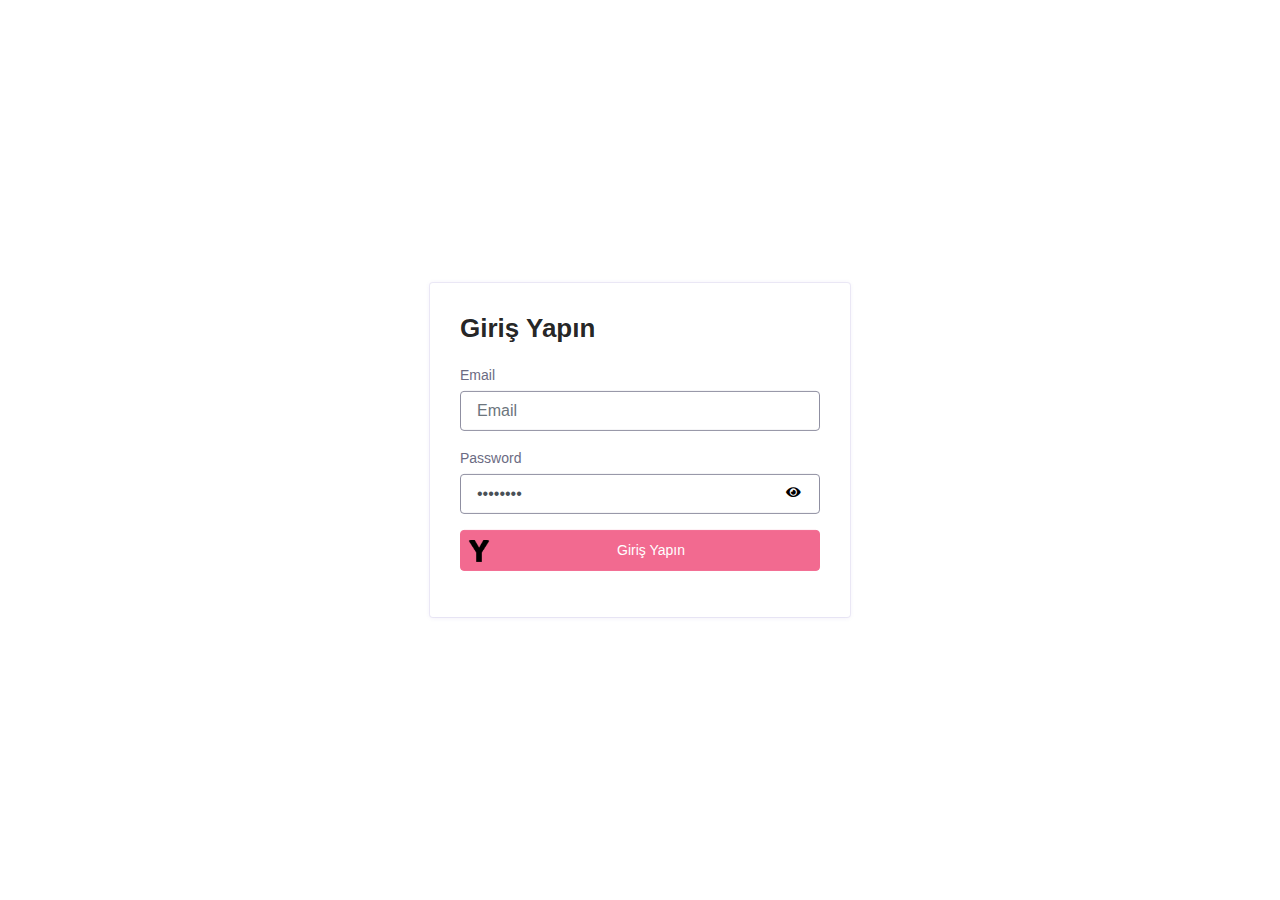
<file: Yardım Sepeti/login.html>
<!DOCTYPE html>
<html lang="en">
<head>
  <link href="assets/css/bootstrap.min.css" rel="stylesheet">
  <link href="assets/css/font-awesome.css" rel="stylesheet">
  <link href="assets/css/style.css" rel="stylesheet">
  <link href="assets/css/responsive.css" rel="stylesheet">
</head>
<body>
  <div class="inner-wrapper">
    <div class="container-fluid no-padding">
      <div class="row no-gutters overflow-auto">
        <div class="col-md-12">
          <div class="section-2 user-page main-padding">
            <div class="login-sec">
              <div class="login-box">
                <form>
                  <h4 class="text-light-black fw-600">Giriş Yapın</h4>
                  <div class="row">
                    <div class="col-12">
                      <div class="form-group">
                        <label class="text-light-white fs-14">Email</label>
                        <input type="email" name="#" class="form-control form-control-submit" placeholder="Email"
                          required>
                      </div>
                      <div class="form-group">
                        <label class="text-light-white fs-14">Password</label>
                        <input type="password" id="password-field" name="#" class="form-control form-control-submit"
                          value="password" placeholder="Password" required>
                        <div data-name="#password-field" class="fa fa-fw fa-eye field-icon toggle-password"></div>
                      </div>
                      <div class="form-group">
                        <button type="submit" class="btn-second btn-submit full-width">
                          <img src="assets/img/logo.png" alt="btn logo">Giriş Yapın</button>
                      </div>
                    </div>
                  </div>
                </form>
              </div>
            </div>
          </div>
        </div>
      </div>
    </div>
  </div>
  <script src="assets/js/jquery.min.js"></script>
  <script src="assets/js/bootstrap.min.js"></script>
  <script src="assets/js/ion.rangeSlider.min.js"></script>
  <script src="assets/js/swiper.min.js"></script>
  <script src="assets/js/quickmunch.js"></script>
  <!-- /Place all Scripts Here -->
</body>

</html>
</file>
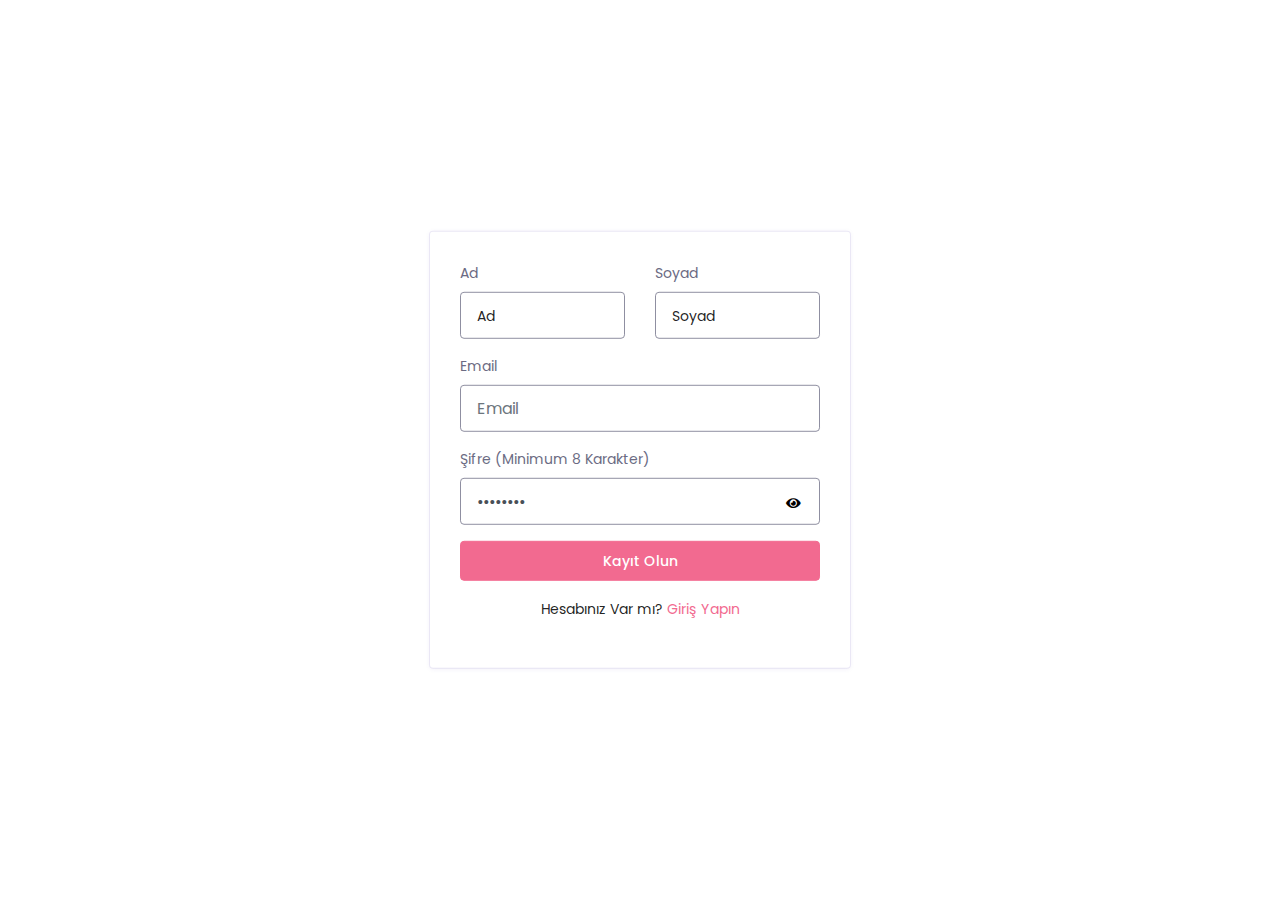
<file: Yardım Sepeti/register.html>
<!DOCTYPE html>
<html lang="en">


<!-- Mirrored from metropolitanhost.com/themes/themeforest/html/quickmunch/sweetbox/register.html by HTTrack Website Copier/3.x [XR&CO'2014], Sat, 09 Jan 2021 12:45:06 GMT -->
<head>
  <meta http-equiv="Content-Type" content="text/html; charset=utf-8">
  <meta http-equiv="X-UA-Compatible" content="IE=edge">
  <meta name="viewport" content="width=device-width,initial-scale=1">
  <meta name="keywords" content="#">
  <meta name="description" content="#">
  <title>Quickmunch | Register</title>
  <!-- Fav and touch icons -->
  <link rel="apple-touch-icon-precomposed" sizes="144x144" href="#">
  <link rel="apple-touch-icon-precomposed" sizes="114x114" href="#">
  <link rel="apple-touch-icon-precomposed" sizes="72x72" href="#">
  <link rel="apple-touch-icon-precomposed" href="#">
  <link rel="shortcut icon" href="#">
  <!-- Bootstrap -->
  <link href="assets/css/bootstrap.min.css" rel="stylesheet">
  <!-- Fontawesome -->
  <link href="assets/css/font-awesome.css" rel="stylesheet">
  <!-- Flaticons -->
  <link href="assets/css/font/flaticon.css" rel="stylesheet">
  <!-- Swiper Slider -->
  <link href="assets/css/swiper.min.css" rel="stylesheet">
  <!-- Range Slider -->
  <link href="assets/css/ion.rangeSlider.min.css" rel="stylesheet">
  <!-- magnific popup -->
  <link href="assets/css/magnific-popup.css" rel="stylesheet">
  <!-- Nice Select -->
  <link href="assets/css/nice-select.css" rel="stylesheet">
  <!-- Custom Stylesheet -->
  <link href="assets/css/style.css" rel="stylesheet">
  <!-- Custom Responsive -->
  <link href="assets/css/responsive.css" rel="stylesheet">
  <!-- Color Change -->
    <link rel="stylesheet" class="color-changing" href="assets/css/color4.css">
  <!-- Google Fonts -->
  <link href="https://fonts.googleapis.com/css?family=Poppins:300,400,500,600,700&amp;display=swap" rel="stylesheet">
  <!-- place -->
</head>

<body>
  <div class="inner-wrapper">
    <div class="container-fluid no-padding">
        <div class="col-md-12">
          <div class="section-2 user-page main-padding">
            <div class="login-sec">
              <div class="login-box">
                <form>
                  <div class="row">
                    <div class="col-lg-6 col-md-12 col-sm-6">
                      <div class="form-group">
                        <label class="text-light-white fs-14">Ad</label>
                        <input type="text" name="#" class="form-control form-control-submit" placeholder="Ad" required>
                      </div>
                    </div>
                    <div class="col-lg-6 col-md-12 col-sm-6">
                      <div class="form-group">
                        <label class="text-light-white fs-14">Soyad</label>
                        <input type="text" name="#" class="form-control form-control-submit" placeholder="Soyad" required>
                      </div>
                    </div>
                    <div class="col-12">
                      <div class="form-group">
                        <label class="text-light-white fs-14">Email</label>
                        <input type="email" name="#" class="form-control form-control-submit" placeholder="Email" required>
                      </div>
                      <div class="form-group">
                        <label class="text-light-white fs-14">Şifre (Minimum 8 Karakter)</label>
                        <input type="password" id="password-field" name="#" class="form-control form-control-submit" value="password" placeholder="Şifre" required>
                        <div data-name="#password-field" class="fa fa-fw fa-eye field-icon toggle-password"></div>
                      </div>
                      <div class="form-group">
                        <button type="submit" class="btn-second btn-submit full-width">Kayıt Olun</button>
                      </div>
                      <div class="form-group text-center">
                        <p class="text-light-black mb-0">Hesabınız Var mı? <a href="login.html">Giriş Yapın</a>
                        </p>
                    </div>
                  </div>
                </form>
              </div>
            </div>
          </div>
        </div>
      </div>
    </div>
  </div>
   <script src="assets/js/jquery.min.js"></script>
  <script src="assets/js/bootstrap.min.js"></script>
  <script src="assets/js/ion.rangeSlider.min.js"></script>
  <script src="assets/js/swiper.min.js"></script>
  <script src="assets/js/quickmunch.js"></script>
</body>
</html>
</file>
<file: Yardım Sepeti/assets/css/style.css>
@charset "utf-8";

/*
Theme Name: Quick Munch - FOOD DELIVERY & MULTIVENDOR HTML5 Template.
Author: Metropolitan Themes
Author URL: https://themeforest.net/user/metropolitantheme/portfolio
Version: 1.0.0

%%%%%%% Table of CSS %%%%%%%

1.General code
    1.1 Typography
    1.2 Space margins and padding
    1.3 forms
    1.4 Buttons
    1.5 Section-Colors-&-Backgrounds
    1.6 Modal & popups
2.Homepages
    2.1 Navigation
    2.2 Categories
    2.3 Recent Order
    2.4 Explore Collection
    2.5 Page Banner
    2.6 Advertisement Slider
    2.7 Blog Section
    2.8 Footer
        2.8.1 Footer Top
    2.10 Copyright
3.Blog Grid
4.Ex Deals
5.Restaurent
6.Add Restaurent
7.List View
8.Login & register
9.Checkout
10.Final Order
11.Geo Locator
12.About Us
*/

/*======================
1.General Code
========================*/

html {
    overflow-x: hidden;
}
button:focus,
*:focus {
    outline: none;
}
body {
    font-family: 'Poppins', sans-serif;
    margin: 0px;
    padding: 0px;
    font-size: 13px;
    line-height: 1.8;
    font-weight: 400;
    color: #000000;
    background: #ffffff;
    transition: transform ease-in .4s;
    overflow: hidden;
}
button {
    background: transparent;
    border: none;
    padding: 0;
}
label {
    line-height: normal;
}
.align-item-center {
    display: flex;
    justify-content: center;
    align-items: center;
    text-align: center;
    flex-direction: column;
}
.p-relative {
    position: relative;
}
.none {
    display: none;
}
.overlay {
    position: absolute;
    top: 0;
    left: 0;
    right: 0;
    width: 100%;
    height: 100%;
}
.overlay-2 {
    position: absolute;
    top: 0;
    left: 0;
    right: 0;
    width: 100%;
}
.transform-center {
    position: absolute;
    top: 50%;
    left: 0;
    right: 0;
    transform: translate(0%, -50%);
}
[class^="flaticon-"]:before,
[class*=" flaticon-"]:before {
    font-size: inherit;
    margin: 0;
}
.swiper-button-next,
.swiper-button-prev {
    box-shadow: 0 2px 14px 0px rgba(0, 0, 0, 0.1);
    width: 30px;
    height: 30px;
    background: #fff;
    border-radius: 50%;
    top: 52%;
    transform: translate(0%, -48%);
}
.swiper-button-next:after,
.swiper-button-prev:after {
    font-size: 14px;
    font-weight: 900;
    color: #F26A90;
}
.swiper-button-next {
    right: 10px;
}
.swiper-button-prev {
    left: 10px;
}
.swiper-button-disabled {
    display: none;
}
.back-btn button {
    box-shadow: 0 2px 14px 0px rgba(0, 0, 0, 0.1);
    width: 36px;
    height: 36px;
    background: #fff;
    font-size: 16px;
    font-weight: 900;
    border-radius: 50%;
    text-align: center;
    display: flex;
    align-items: center;
    justify-content: center;
}
.u-line {
    border-bottom: 1px solid rgba(67, 41, 163, .2);
}
.banner-adv-bg{
    width: 100%;
    height: auto;
    background-color: #fff;
    position: fixed;
    bottom: 0;
    z-index: 999;
}
.banner-adv {
    position: relative;
    height: 138px;
    background-image: url('../img/banner-adv-bg.png');
    background-color: rgba(242, 106, 144, 0.78);
    background-size: cover;
    background-position: center;
    width: 100%;
    overflow: hidden;
}
.banner-adv .flex-adv{
    display: flex;
    justify-content: center;
    align-items: center;
    display: flex;
    justify-content: center;
    align-items: center;
    width: 100%;
    height: 100%;
}
.banner-adv .flex-adv .btn-submit{
    color: #fff;
    background: #ff0018;
    border-color: #ff0018;
}
.banner-adv .flex-adv a i{
    font-size: 28px;
    color: #fff;
    margin-right: 10px;
}
.banner-adv .text {
    text-align: center;
    font-size: 24px;
    margin-right: 20px;
    font-weight: 700;
    color: #fff;
    text-decoration: underline;
}
.banner-adv .close-banner{
    cursor: pointer;
    position: absolute;
    right: 22px;
    top: 8%;
    width: 35px;
    height: 35px;
    display: block;
    border-radius: 50%;
    z-index: 9;
    border: 1px solid #fff;
    color: #fff;
}
.banner-adv2 .close-banner {
    cursor: pointer;
    position: absolute;
    right: 35px;
    top: 50%;
    transform: translateY(-50%);
    width: 40px;
    height: 40px;
    display: block;
    z-index: 9;
    color: #fff;
}
.banner-adv .close-banner:before,
.banner-adv .close-banner:after{
    border-bottom: 2px solid;
    content: "";
    position: absolute;
    left: 9px;
    top: 16px;
    width: 15px;
}
.banner-adv2 .close-banner:before,
.banner-adv2 .close-banner:after{
    border-bottom: 2px solid;
    content: "";
    position: absolute;
    left: 12px;
    top: 19px;
    width: 15px;
}
.banner-adv2 .close-banner:before,
.banner-adv .close-banner:before {
    transform: rotate(-45deg);
}
.banner-adv2 .close-banner:after,
.banner-adv .close-banner:after {
    transform: rotate(45deg);
}
.banner-adv2 .close-banner{
    display: none;
}
.banner-adv2 {
    position: relative;
    height: 100px;
    background: #fff;
    width: 100%;
    overflow: hidden;
}
.banner-adv2>img{
    width: 100%;
    height: 100%;
    object-fit: cover;
    object-position: center;
}
.banner-adv2 .text {
    text-align: center;
    position: absolute;
    top: 50%;
    left: 15px;
    right: 15px;
    transform: translateY(-50%);
    font-size: 18px;
    font-weight: 500;
    color: #fff;
    display: flex;
    align-items: center;
    justify-content: center;
}
.banner-adv2 .text img {
    margin: 0 25px;
}
#scrollstyle-4::-webkit-scrollbar-track {
    -webkit-box-shadow: inset 0 0 6px rgba(0, 0, 0, 0.3);
    background-color: #F5F5F5;
}
#scrollstyle-4::-webkit-scrollbar {
    width: 6px;
    background-color: #F5F5F5;
}
#scrollstyle-4::-webkit-scrollbar-thumb {
    background-color: #F26A90;
}
.main-box {
    box-shadow: 0 0 0 1px rgba(67, 41, 163, .08), 0 1px 5px 0 rgba(67, 41, 163, .08);
    border-radius: 3px;
    background: #fff;
}
.section-header{
    margin: 0 auto;
    max-width: 660px;
    padding-bottom: 20px;
    text-align: center;
}
.section-header-left{
    margin: 0;
    text-align: left;
    max-width: 100%;
    padding-bottom: 20px;
}
.section-header-right{
    margin: 0;
    text-align: right;
    max-width: 100%;
    padding-bottom: 20px;
}
.section-header-style-2 .header-title,
.section-header-left .header-title,
.section-header-right .header-title,
.section-header .header-title{
    margin-bottom: 0;
    font-size: 30px;
}
.section-header-style-2{
    margin: 0 auto;
    max-width: 660px;
    padding-bottom: 40px;
    text-align: center;
}
.section-header-style-2 .sub-title{
    text-transform: uppercase;
    font-size: 18px;
    margin-bottom: 10px;
}
/* Custom Panel */
.custom-builder-panel {
    position: fixed;
    top: 20%;
    z-index: 3333;
    left: -150px;
    transition: 0.5s all;
}
.custom-builder-panel:hover {
    left: 0;
}
.builder-switch {
    position: absolute;
    right: -50px;
    top: 0;
    background-color: #000;
    color: #fff;
    width: 50px;
    height: 50px;
    font-size: 18px;
    text-align: center;
    display: flex;
    justify-content: center;
    align-items: center;
    cursor: pointer;
    -webkit-animation: bounceRight 2s infinite;
    animation: bounceRight 2s infinite;
    background-image: url("data:image/svg+xml,%3Csvg width='6' height='6' viewBox='0 0 6 6' xmlns='http://www.w3.org/2000/svg'%3E%3Cg fill='%23c9b38c' fill-opacity='0.4' fill-rule='evenodd'%3E%3Cpath d='M5 0h1L0 6V5zM6 5v1H5z'/%3E%3C/g%3E%3C/svg%3E");

}
.custom-builder-panel:hover .builder-switch{
  animation: bounceRight 0s;
  -webkit-animation: bounceRight 0s;
}
.builder-slide-panel{
    width: 150px;
    height: 50px;
    background-color: #000000;
    padding: 6px 6px;
    box-shadow: 1px 2px 10px -2px rgba(0, 0, 0, 0.25);
    cursor: pointer;
    background-image: url("data:image/svg+xml,%3Csvg width='6' height='6' viewBox='0 0 6 6' xmlns='http://www.w3.org/2000/svg'%3E%3Cg fill='%23c9b38c' fill-opacity='0.4' fill-rule='evenodd'%3E%3Cpath d='M5 0h1L0 6V5zM6 5v1H5z'/%3E%3C/g%3E%3C/svg%3E");

}
.builder-slide-panel h4{
  text-align: center;
  display: flex;
  justify-content: center;
  align-self: center;
  line-height: 2.8;
}
.builder-slide-panel h4{
  font-size: 14px;
  font-weight: bold!important;
  color: #3eff01!important;
  vertical-align: middle;
  text-transform: uppercase;
}
.switch-icon {
  width: 50px;
  height: 20px;
  display: flex;
  justify-content: center;
  align-items: center;
}
.switch-icon i{
  vertical-align: middle;
  color: #3eff01;
}
.custom-builder-panel:hover .builder-switch:before{
  animation: box_ripple 3s cubic-bezier(.18,.74,.72,1);
  text-decoration: none;
}
.builder-switch:before{
  content: '';
  position: absolute;
  top: 50%;
  left: 50%;
  width: 5px;
  height: 5px;
  background: rgba(0, 0, 0, 0.44);
  opacity: 0;
  transform: scale(1,1) translate(-50%);
  transform-origin: 50% 50%;
  z-index: 1;
  animation: box_ripple 2s cubic-bezier(.18,.74,.72,1) infinite;
  text-decoration: none;
}

.custom-builder-panel:before{
    content: '';
    position: absolute;
    top: 50%;
    left: 50%;
    width: 20px;
    height: 5px;
    background: rgba(0, 0, 0, 0.44);
    opacity: 0;
    transform: scale(1,1) translate(-50%);
    transform-origin: 50% 50%;
    z-index: 1;
}
.custom-builder-panel:hover:before{
    animation: box_ripple 1s cubic-bezier(.18,.74,.72,1);
    text-decoration: none;
}
@keyframes box_ripple{
    0%{
        transform:scale(0,0);
        opacity:.3
    }
    40%{
        transform:scale(15,15);
        opacity:.3
    }
    100%{
        opacity:0;
        transform:scale(40,40)
    }
}
/* right bounce */
@-webkit-keyframes bounceRight {
  0%,
  20%,
  50%,
  80%,
  100% {
    -webkit-transform: translateX(0);
    transform: translateX(0);
  }
  40% {
    -webkit-transform: translateX(-30px);
    transform: translateX(-30px);
  }
  60% {
    -webkit-transform: translateX(-15px);
    transform: translateX(-15px);
  }
}
@-moz-keyframes bounceRight {
  0%,
  20%,
  50%,
  80%,
  100% {
    transform: translateX(0);
  }
  40% {
    transform: translateX(-30px);
  }
  60% {
    transform: translateX(-15px);
  }
}
@keyframes bounceRight {
  0%,
  20%,
  50%,
  80%,
  100% {
    -ms-transform: translateX(0);
    transform: translateX(0);
  }
  40% {
    -ms-transform: translateX(-30px);
    transform: translateX(-30px);
  }
  60% {
    -ms-transform: translateX(-15px);
    transform: translateX(-15px);
  }
}
/*======================
1.1 Typography
========================*/
h1,
h2,
h3,
h4,
h5,
h6 {
    margin: 0 0 20px;
    font-family: 'Poppins', sans-serif;
    font-weight: 500;
    color: #000000de;
}
h1 {
    font-size: 3.5vw;
    line-height: normal;
}
h2 {
    font-size: 30px;
}
h3 {
    font-size: 28px;
}
h4 {
    font-size: 26px;
}
h5 {
    font-size: 18px;
}
h6 {
    font-size: 16px;
}
p {
    font-size: 14px;
    line-height: 1.8;
    margin-bottom: 10px;
    font-family: 'Poppins', sans-serif;
}
a {
    color: #F26A90;
    text-decoration: none;
    transition: 0.5s;
}
a:focus,
a:hover {
    color: #c5375e;
    text-decoration: none;
    transition: 0.5s;
}
dl,
ol,
ul {
    margin-top: 0;
    margin-bottom: 0;
    padding: 0;
}
ul li,
ol li {
    margin: 0px;
    padding: 0px;
    position: relative;
    list-style: none;
}
blockquote {
    background-color: #f4f4f4;
    position: relative;
    padding: 3rem;
    margin: 2rem 0;
    border: #4329a333 solid 1px;
}
blockquote p {
    font-size: 32px;
    line-height: 45px;
    font-style: italic;
    margin: 0;
    word-break: break-word;
}
blockquote h6 {
    color: #24739A;
    font-weight: 400;
    text-transform: uppercase;
    font-size: 16px;
}
img {
    max-width: 100%;
    width: auto;
    height: auto;
    border-radius: 3px;
}
table th,
table td {
    border: 1px solid #ccc;
    padding: 15px;
}
table {
    border: 1px solid #ccc;
    padding: 15px;
}
.fs-12 {
    font-size: 12px;
}
.fs-14 {
    font-size: 14px;
}
.fs-16 {
    font-size: 16px;
}
.fs-18 {
    font-size: 18px;
}
.fw-100 {
    font-weight: 100;
}
.fw-400 {
    font-weight: 400;
}
.fw-500 {
    font-weight: 500;
}
.fw-600 {
    font-weight: 600;
}
.fw-700 {
    font-weight: 900;
}
.title {
    display: flex;
    justify-content: space-between;
    align-items: baseline;
    flex-wrap: wrap;
}
.title-2 {
    display: flex;
    align-items: baseline;
}
.title-2 small {
    margin-left: 30px;
}
/*pagination*/

.custom-pagination {
    padding-top: 40px;
    display: flex;
    align-items: center;
    justify-content: center;
}
.custom-pagination .page-link {
    padding: 10px 20px;
    color: #F26A90;
}
.custom-pagination .page-item .page-link:hover,
.custom-pagination .page-item.active .page-link {
    background: #F26A90;
    color: #fff;
    border-color: #F26A90;
}
/*======================
1.2 Space margins and padding
========================*/

.no-margin {
    margin: 0;
}
.no-padding {
    padding: 0;
}
.full-width {
    width: 100%;
}
.section-padding {
    padding: 80px 0;
}
.padding-10 {
    padding: 10px;
}
.padding-tb-10 {
    padding: 10px 0;
}
.padding-15 {
    padding: 15px;
}
.padding-20 {
    padding: 20px;
}
.main-sec {
    height: 60px;
    clear: both;
    width: 100%;
}
.mb-xl-20 {
    margin-bottom: 20px;
}
.pb-xl-20 {
    padding-bottom: 20px;
}
.mb-20{
  margin-bottom: 20px;
}
/*==================
1.3. Forms
====================*/
.form-control:focus {
    color: #495057;
    background-color: #fff;
    border-color: #495057bd;
    outline: 0;
    box-shadow: 0 0 0 0.2rem rgba(0, 123, 255, 0);
}
input[type=text]::placeholder {
    color: #000000de;
    font-size: 14px;
}
.form-control-submit {
    border: 1px solid #8f8fa1;
    border-radius: 4px;
    padding: 10px 16px;
    height: 100%;
}
label.custom-checkbox input {
    position: absolute;
    opacity: 0;
    cursor: pointer;
    height: 0;
    width: 0;
}
label.custom-checkbox {
    display: block;
    position: relative;
    padding-left: 25px;
    margin-bottom: 10px;
    cursor: pointer;
    user-select: none;
    line-height: normal;
    font-size: 14px;
}
label.custom-checkbox:last-child {
    margin-bottom: 10px;
}
/* Create a custom checkbox */

label.custom-checkbox .checkmark {
    position: absolute;
    top: 0;
    left: 0;
    border: 1px solid #d4d4db;
    width: 20px;
    height: 20px;
    background-color: #fff;
    border-radius: 4px;
}
/* On mouse-over, add a grey background color */

label.custom-checkbox:hover input ~ .checkmark {
    background-color: #fff;
    border: 1px solid #F26A90;
}
/* When the checkbox is checked, add a blue background */

label.custom-checkbox input:checked ~ .checkmark {
    background-color: #F26A90;
    border: 1px solid #F26A90;
}
/* Create the checkmark/indicator (hidden when not checked) */

.checkmark:after {
    content: "";
    position: absolute;
    display: none;
}
/* Show the checkmark when checked */

label.custom-checkbox input:checked ~ .checkmark:after {
    display: block;
}
/* Style the checkmark/indicator */

label.custom-checkbox .checkmark:after {
    left: 6px;
    top: 2px;
    width: 5px;
    height: 9px;
    border: solid #fff;
    border-width: 0 2px 2px 0;
    transform: rotate(45deg);
}
/*==================
1.4. Buttons
====================*/

.btn-first {
    display: inline-block;
    text-align: center;
    vertical-align: middle;
    user-select: none;
    background-color: transparent;
    border: 1px solid transparent;
    padding: 6px 16px 5px;
    font-size: 13px;
    line-height: 1.595;
    border-radius: .25rem;
    transition: color .15s ease-in-out, background-color .15s ease-in-out, border-color .15s ease-in-out, box-shadow .15s ease-in-out;
}
.white-btn {
    border-color: rgba(67, 41, 163, .2);
    background: #fff;
}
.white-btn:hover,
.white-btn:focus {
    border-color: #F26A90;
}
.green-btn {
    color: #fff;
    background-color: #28a745;
    border-color: #28a745;
}
.green-btn:hover,
.green-btn:focus {
    border-color: #F26A90;
    background: #fff;
    color: #F26A90;
}
.paypal-btn {
    color: #fff;
    background-color: #ffc439;
    border-color: #ffc439;
}
.paypal-btn:hover,
.paypal-btn:focus {
    border-color: #ffc439;
    background: #ffc439;
    color: #fff;
}
.category-btn {
    display: inline-block;
    text-align: center;
    vertical-align: middle;
    user-select: none;
    background-color: #ffffff94;
    border: 1px solid transparent;
    padding: 8px 16px;
    font-size: 16px;
    line-height: 1.595;
    border-radius: .25rem;
    transition: color .15s ease-in-out, background-color .15s ease-in-out, border-color .15s ease-in-out, box-shadow .15s ease-in-out;
    color: #24739A;
    font-weight: 600;
}
.category-btn:hover,
.category-btn:focus {
    border-color: #F26A90;
    background: #F26A90;
    color: #fff;
}
.btn-second {
    display: inline-block;
    text-align: center;
    vertical-align: middle;
    user-select: none;
    background-color: transparent;
    border: 1px solid transparent;
    padding: 9px 15px 8px;
    font-size: 14px;
    line-height: 1.51741;
    border-radius: 4px;
    transition: color .15s ease-in-out, background-color .15s ease-in-out, border-color .15s ease-in-out, box-shadow .15s ease-in-out;
    vertical-align: middle;
    white-space: nowrap;
    font-weight: 500;
    position: relative;
}
.btn-second img {
    float: left;
    left: -8px;
    position: relative;
    width: 22px;
    height: 22px;
}
.btn-submit {
    color: #fff;
    background: #F26A90;
    border-color: #F26A90;
}
.btn-submit:hover,
.btn-submit:focus {
    border-color: #c5375e;
    background: #c5375e;
    color: #fff;
}
.btn-facebook {
    color: #fff;
    background: #3b5998;
    border-color: #3b5998;
}
.btn-facebook:hover,
.btn-facebook:focus {
    border-color: #2d4373;
    background: #2d4373;
    color: #fff;
}
.btn-google {
    color: #fff;
    background: #4285f4;
    border-color: #4285f4;
}
.btn-google:focus,
.btn-google:hover {
    border-color: #1266f1;
    background: #1266f1;
    color: #fff;
}
span.circle-tag {
    height: 36px;
    width: 36px;
    background: #fff;
    border-radius: 50%;
    font-size: 16px;
    display: flex;
    align-items: center;
    justify-content: center;
    cursor: pointer;
}
span.square-tag>img,
span.rectangle-tag>img,
span.circle-tag>img{
    padding: 8px;
}
span.rectangle-tag {
    height: 30px;
    width: auto;
    border-radius: 3px;
    font-size: 12px;
    margin-right: 0;
    display: flex;
    align-items: center;
    justify-content: center;
    cursor: pointer;
    letter-spacing: 2px;
    padding: 0 8px;
}
span.rectangle-tag+span.rectangle-tag{
    margin: 0 2px;
}
span.square-tag {
    height: 35px;
    width: 40px;
    background: transparent;
    border-radius: 3px;
    font-size: 16px;
    margin-right: 0;
    display: flex;
    align-items: center;
    justify-content: center;
    cursor: pointer;
}

span.share-tag {
    height: 36px;
    width: 36px;
    background: #fff;
    border-radius: 50%;
    font-size: 16px;
    display: flex;
    align-items: center;
    justify-content: center;
    cursor: pointer;
}
span.deal-tag {
    border-radius: 3px;
    padding: 4px 10px;
    background-color: #fff;
    box-shadow: 0 1px 5px 0 rgba(66, 41, 163, .08), 0 0 0 1px rgba(66, 41, 163, .08);
}
span.add-product {
    border-radius: 50%;
    width: 25px;
    height: 25px;
    border: 1px solid #F26A90;
    background-color: #fff;
    color: #F26A90;
    box-shadow: 0 1px 5px 0 rgba(66, 41, 163, .08), 0 0 0 1px rgba(66, 41, 163, .08);
    display: flex;
    align-items: center;
    justify-content: center;
    cursor: pointer;
}
span.add-product i {
    font-size: 12px;
}
span.type-tag{
    padding: 3px 15px;
    position: absolute;
    bottom: 0;
    border-radius: 5px 5px 0px 0px;
    cursor: pointer;
}
.food-bg{
    background-image: url(../img/dot.png);
    width: 100%;
    height: 55%;
    background-position: center center;
    background-repeat: repeat;
}
/*==================
1.5. Section-Colors-&-Backgrounds
====================*/

.bg-light-white {
    background-color: #f4f4f4;
}
.bg-light-theme {
    background-color: #fbfbfc;
}
.bg-light-green {
    background-color: #F26A90;
}
.bg-red{
    background-color: #ff0000;
}
.bg-gradient-red{
    background-image: linear-gradient(to right,#f20000, #a20000);
}
.bg-yellow{
    background-color: #ffc000;
}
.bg-green{
    background-color: #4aa110;
}
.bg-gradient-green{
    background-image: linear-gradient(to bottom,#499a14, #476d2d);
}
.bg-gradient-orange{
    background-image: linear-gradient(to bottom,#c55a11, #ed7d31);
}
.bg-black{
    background-color: #24739A;
}
/*Colors*/

.text-light-black {
    color: #000000de;
}
.text-orange {
    color: #fb6100;
}
.text-custom-white {
    color: #ffffff;
}
.text-light-white {
    color: #6b6b83;
}
.text-light-white {
    color: #6b6b83;
}
.text-light-grey {
    color: #e1e1e1;
}
.text-dark-white {
    color: #00000059;
}
.text-yellow {
    color: #fcb71b;
}
.text-light-green {
    color: #F26A90;
}
.text-success {
    color: #13aa37;
}
/*======================
1.6 Modal & Popups
========================*/

#offer .modal-dialog {
    max-width: 500px;
    margin: 1.75rem auto;
}
.modal.show .modal-dialog {
    -webkit-transform: none;
    transform: none;
}
#offer.modal {
    height: auto;
    top: 50%;
    left: 0%;
    right: 0;
    transform: translate(0%, -50%);
}
.offer-content {
    text-align: center;
    background-repeat: no-repeat;
    width: 100%;
    padding: 20px 10px 10px;
    position: relative;
    min-height: 100%;
    background: linear-gradient(0deg, rgba(36, 115, 154, 0.66), rgba(36, 115, 154, 0.75)), url(../img/offer.jpg);
    background-size: cover;
}
#offer .modal-header .close {
    position: absolute;
    right: 0;
    padding: 20px;
    margin: 0;
}
.offer-content h2 {
    text-transform: uppercase;
    font-size: 50px;
}
.offer-content h2 small {
    display: block;
    font-size: 30px;
    text-transform: lowercase;
}
#address-box .modal-content,
#search-box .modal-content {
    min-height: 85vh;
    background: #fbfbfc;
}
#address-box .modal-header,
#search-box .modal-header {
    display: block;
    box-shadow: 0 0 0 1px rgba(67, 41, 163, .08), 0 1px 5px 0 rgba(67, 41, 163, .08);
}
#address-box .modal-header .close,
#search-box .modal-header .close {
    margin: 0;
    display: block;
    width: 100%;
    text-align: left;
    color: #F26A90;
    opacity: 1;
    padding: 0;
    font-size: 35px;
    font-weight: 200;
    line-height: 1;
    margin-bottom: 20px;
}
#address-box .modal-title,
#search-box .modal-title {
    font-size: 20px;
}
#address-box .modal-body,
#search-box .modal-body {
    padding: 1rem 0;
}
/*======================
2. Homepages
========================*/
/*Navigation*/

.header {
    position: fixed;
    left: 0;
    z-index: 10;
    display: flex;
    width: 100%;
    height: 60px;
    transform: translateZ(0);
    transition: all .2s ease;
    box-shadow: 0 0 0 1px rgba(67, 41, 163, .1), 0 1px 8px 0 rgba(67, 41, 163, .1);
    background-color: #fff;
}
.header .mainNavCol {
    z-index: 1;
    display: flex;
    align-items: center;
    background-color: #fff;
}
.header .logo {
    flex: 1 150px;
    justify-content: center;
    max-width: 160px;
}
.header .main-search {
    flex: 1;
}
.header .right-side,
.header .user-details>a,
.header .gem-points a,
.header .right-side>.cart-btn>a {
    padding: 14px 0;
    justify-content: center;
    z-index: 1;
    display: flex;
    align-items: center;
}
.header .logo img {
    transform: scale(1.3);
}
.header .right-side {
    padding: 0;
}
.header .gem-points i,
.header .right-side .cart-btn a i {
    font-size: 30px;
}
.header .user-details>a>span,
.header .gem-points span {
    margin-left: 8px;
}
.header .right-side .catring,
.header .right-side .user-details,
.header .right-side .user-details,
.header .right-side .gem-points,
.header .right-side .cart-btn {
    margin: 0 15px;
}
.header .right-side .cart-btn:last-child {
    margin-right: 0;
}
.header .right-side .user-details>a>span {
    padding-right: 30px;
}
.header .mobile-address .delivery-add span,
.header .search-form span,
.sorting-addressbox .full-address {
    font-size: 16px;
    font-weight: 600;
    padding: 8px 0;
    position: relative;
}
.header .mobile-address .delivery-add,
.header .search-form a.delivery-add {
    display: flex;
    padding: 8px 0;
    white-space: nowrap;
}
.header .search-form span.icon {
    margin-right: 10px;
}
.header .mobile-address .delivery-add span.address,
.header .search-form span.address {
    padding-right: 25px;
}
.header .mobile-address .delivery-add span.address:before,
.header .mobile-address .delivery-add span.address:after,
.header .search-form span.address:before,
.header .search-form span.address:after,
.header .user-details>a>span:before,
.header .user-details>a>span:after {
    transition: all 0.3s ease-in-out;
    background-color: #F26A90;
    position: absolute;
    content: '';
    height: 2px;
    width: 8px;
    top: 20px;
}
.header .user-details>a>span:before,
.header .user-details>a>span:after {
    top: 30px;
}
.header .user-details>a>span:before,
.header .mobile-address .delivery-add span.address:before,
.header .search-form span.address:before {
    transform: rotate(45deg);
    right: 10px;
}
.header .user-details>a>span:after,
.header .mobile-address .delivery-add span.address:after,
.header .search-form span.address:after {
    transform: rotate(-45deg);
    right: 6px;
}
.header .search-form a.delivery-add.open span.address:before {
    transform: rotate(-45deg);
}
.header .search-form a.delivery-add.open span.address:after {
    transform: rotate(45deg);
}
.location-picker,
.header .search-form .search-box {
    display: flex;
    align-items: center;
}
.header .search-form .search-box input {
    padding: .375rem 10px .375rem 40px;
    border-radius: 0;
}
.header .right-side .cart-btn .user-alert-cart,
.header .right-side .cart-btn .user-alert-notification {
    background: #c5375e;
    color: #fff;
    position: absolute;
    border-radius: 50%;
    right: auto;
    color: #fff;
    display: flex;
    align-items: center;
    padding: 6px;
    line-height: normal;
    height: auto;
    font-size: 10px;
    top: 14px;
    margin-left: 8px;
}
.header .right-side .cart-btn .user-alert-cart {
    height: 18px;
    right: 6px;
}
.header .search-form .search-box:before {
    content: '\f002';
    font-family: 'Font Awesome 5 Free';
    font-weight: 900;
    -webkit-font-smoothing: antialiased;
    display: inline-block;
    font-style: normal;
    font-variant: normal;
    text-rendering: auto;
    line-height: 1;
    position: absolute;
    padding: 0 8px;
    font-size: 18px;
    color: #6b6b83;
}
.location-picker {
    position: absolute;
    top: 100%;
    left: 0;
    width: 50%;
    display: none;
}
.location-picker input {
    padding: 20px 10px 20px 40px;
    border-radius: 0;
}
.location-picker:before {
    content: '\f3c5';
    font-family: 'Font Awesome 5 Free';
    font-weight: 900;
    -webkit-font-smoothing: antialiased;
    display: inline-block;
    font-style: normal;
    font-variant: normal;
    text-rendering: auto;
    line-height: 1;
    position: absolute;
    padding: 0 15px;
    font-size: 18px;
    color: #6b6b83;
    pointer-events: none;
}
.location-picker.open,
.sorting-addressbox .btns {
    display: flex;
}
.cart-dropdown .cart-detail-box,
.notification-btn .notification-dropdown,
.user-dropdown {
    position: absolute;
    background: #fff;
    border: 1px solid #ccc;
    border-radius: 3px;
    top: 100%;
    left: 15%;
    right: 0;
    width: 225px;
    opacity: 0;
    visibility: hidden;
    transition: 0.3s;
}
.cart-dropdown .cart-detail-box,
.notification-btn .notification-dropdown {
    left: auto;
    right: -15%;
}
.header .user-details:hover>.user-dropdown {
    opacity: 1;
    visibility: visible;
    left: -50%;
    transition: 0.3s;
}
.user-dropdown ul {
    padding: 10px 15px;
    display: inline-table;
}
.user-dropdown ul>li {
    display: inline-block;
    width: 50%;
    position: relative;
    float: left;
    padding: 15px 10px;
    height: 85px;
    margin-bottom: 15px;
    padding-bottom: 0;
}
.header .user-details .user-dropdown ul>li>a {
    display: block;
}
.user-dropdown ul>li>a .icon {
    display: block;
    margin: 0 auto;
    text-align: center;
}
.user-dropdown ul>li>a .icon i {
    font-size: 30px;
}
.user-details .user-dropdown ul>li>a span.details {
    display: block;
    margin: 0 auto;
    text-align: center;
    padding-right: 0;
    font-size: 12px;
    font-weight: 500;
}
.user-dropdown .user-footer {
    display: flex;
    position: relative;
    width: 100%;
    padding: 15px 0;
    text-align: center;
    align-items: center;
    justify-content: center;
    border-top: 1px solid #ccc;
    font-weight: 500;
}
.user-dropdown .user-footer span {
    margin-right: 8px;
}
.parent-megamenu,
.header .right-side .cart-btn.cart-dropdown,
.header .right-side .cart-btn.notification-btn {
    position: static;
}
.cart-dropdown:hover>.cart-detail-box,
.notification-btn:hover>.notification-dropdown {
    opacity: 1;
    visibility: visible;
    left: auto;
    right: 0%;
    transition: 0.3s;
    width: 250px;
}
.notification-dropdown .product-detail a {
    display: flex;
    padding: 10px;
    background: #f5f5f5;
    align-items: center;
}
.notification-dropdown .product-detail a .img-box {
    margin-right: 10px;
}
.notification-dropdown .product-detail a .product-about p {
    font-size: 12px;
    margin-bottom: 0px;
    font-weight: 500;
    white-space: nowrap;
    text-overflow: ellipsis;
    overflow: hidden;
}
.notification-dropdown .rating-box {
    padding: 10px;
    text-align: center;
}
.notification-dropdown .rating-box span {
    font-size: 20px;
    cursor: pointer;
}
.notification-dropdown .rating-box cite {
    display: block;
    font-style: normal;
    font-size: 12px;
    font-weight: 400;
    margin-top: 10px;
}
.cart-dropdown .cart-detail-box .card {
    border: none;
}
.cart-dropdown .cart-detail-box .card .card-header,
.cart-dropdown .cart-detail-box .card .card-footer {
    background: #fff;
}
.cart-dropdown .cart-detail-box .card .card-body .item-total .total-price,
.cart-dropdown .cart-detail-box .card .card-body .cat-product-box .cat-product {
    display: flex;
    align-items: flex-start;
    justify-content: space-between;
    padding: 15px;
    border-bottom: 1px solid #ccc;
}
.cart-dropdown .cart-detail-box .card .card-body .cat-product-box .cat-product .cat-name {
    font-size: 10px;
    white-space: nowrap;
    text-overflow: ellipsis;
    overflow: hidden;
}
.cart-dropdown .cart-detail-box .card .card-body .cat-product-box .cat-product .cat-name a p {
    margin-bottom: 0px;
}
.cart-dropdown .cart-detail-box .card .card-body .cat-product-box .cat-product .cat-name a p span {
    margin-right: 10px;
}
.cart-dropdown .cart-detail-box .card .card-body .cat-product-box .cat-product .delete-btn i {
    font-size: 12px;
}
.parent-megamenu>a>i,
.mobile-search {
    display: none;
    padding: 0;
}
.header .mobile-address .delivery-add {
    align-items: center;
    justify-content: center;
    background: #fff;
}
.sorting-addressbox {
    display: flex;
    align-items: center;
    justify-content: space-between;
    background: #f4f4f4;
    padding: 10px 15px;
}
.sorting-addressbox .btns .filter-btn {
    margin-left: 15px;
}
.sorting-addressbox .btns .filter-btn button {
    display: block;
    text-align: center;
    margin: 0 auto;
}
#search-box .modal-header .search-box {
    display: flex;
    align-items: center;
}
.header .main-search>.row>div {
    align-self: center;
}
#search-box .modal-header .search-box:before {
    content: '\f002';
    font-family: 'Font Awesome 5 Free';
    font-weight: 900;
    -webkit-font-smoothing: antialiased;
    display: inline-block;
    font-style: normal;
    font-variant: normal;
    text-rendering: auto;
    line-height: 1;
    position: absolute;
    padding: 0 8px;
    font-size: 18px;
    color: #6b6b83;
}
#search-box .modal-header .search-box input {
    padding: .375rem 10px .375rem 40px;
    border-radius: 0;
}
/*megamenu style 1*/
.parent-megamenu .megamenu {
    position: absolute;
    top: 100%;
    z-index: 1;
    width: 100%;
    left: 15%;
    right: 0;
    background: #fff;
    box-shadow: 0 1px 0 1px rgba(67, 41, 163, .08), 0 1px 5px 0 rgba(67, 41, 163, .08);
    border-radius: 3px;
    transition: .3s;
    opacity: 0;
    visibility: hidden;

}
.parent-megamenu:hover>.megamenu {
    opacity: 1;
    visibility: visible;
    left: 0;
}
.parent-megamenu .megamenu>div {
    padding: 30px 15px;
    margin-left: 0;
    margin-right: 0;
    background-size: cover;
}
.parent-megamenu .megamenu .menu-style {
    padding-bottom: 40px;
    text-align: center;
}
.parent-megamenu .megamenu .menu-style .menu-title .cat-name {
    padding-bottom: 16px;
    margin-bottom: 11px;
    letter-spacing: .1em;
    text-transform: uppercase;
    position: relative;
}
.parent-megamenu .megamenu .menu-style .menu-title .cat-name:before {
    content: '';
    position: absolute;
    left: 0;
    bottom: 0;
    border-bottom: 1px solid #F26A90;
    width: 42px;
    right: 0;
    margin: 0 auto;
}
.parent-megamenu .megamenu .menu-style ul li {
    line-height: 36px;
    text-transform: capitalize;
}
.parent-megamenu .megamenu .menu-style ul li.active a{
    color: #F26A90;
}
.parent-megamenu .megamenu .menu-style ul li a {
    position: relative;
    display: inline-block;
    font-size: 14px;
}
/*Categories*/
.browse-cat .categories {
    text-align: center;
    display: block;

}

.browse-cat .categories .icon {
    margin: 0 auto;
    text-align: center;
    display: flex;
    align-items: center;
    justify-content: center;
    border-radius: 50%;
    width: 125px;
    height: 125px;
}
.browse-cat .categories .icon2{
    width: 100%;
    height: 100%;
}
.browse-cat .categories .icon i {
    font-size: 45px;
}
.browse-cat .categories .icon img {
    width: 100%;
    height: 100%;
    object-fit: cover;
    object-position: center;
    border-radius: 50%;
}
.browse-cat .categories .cat-name {
    padding: 5px 0;
    display: block;
    font-size: 16px;
}
.browse-cat-2 .categories .icon {
    position: relative;
}
.browse-cat-2 .categories .icon img {
    border-radius: 0;
}
.browse-cat-2 .categories .icon .product-addbtn {
    position: absolute;
    bottom: 10px;
    right: 10px;
}
.browse-cat-2 .categories .icon .product-addbtn span i {
    font-size: 12px;
}
/*Recent Order*/
.product-box-3,
.product-box {
    position: relative;
    border-radius: 4px;
    background: #24739A;
    box-shadow: 0 0 0 1px rgba(67, 41, 163, .08), 0 1px 5px 0 rgba(67, 41, 163, .08);
}
.product-box .product-caption .product-title a,
.product-box-3 .product-caption h5 a,
.product-box-3 .product-caption .food-type li{
    color: #fff;
}

.swiper-slide .testimonial-wrapper,
.swiper-slide .product-box-3,
.swiper-slide .product-box {
    margin: 4px;
}
.product-box-3:hover,.product-box:hover {
      box-shadow: 0 0 0 1px rgba(255, 0, 24, 0.17), 0 1px 5px 0 rgba(255, 0, 24, 0.12);
}
.product-box-3 .product-img,
.product-box .product-img {
    position: relative;
}
.product-box-3 .product-caption,
.product-box .product-caption {
    overflow: hidden;
    text-overflow: ellipsis;
    white-space: nowrap;
    padding: 10px;
    width: 100%;
}
.product-box .product-caption .title-box {
    display: flex;
    align-items: center;
    justify-content: space-between;
    margin-bottom: 5px;
}
.product-box .product-caption .product-title {
    margin-bottom: 0px;
    font-size: 14px;
    font-weight: 600;
}
.product-box .product-caption p {
    font-size: 12px;
    color: #fff;
}
.product-box .product-caption .product-btn {
    margin-top: 10px;
}
.product-box .product-caption .product-btn .white-btn:hover{
    background-color: #F26A90;
    color: #fff;
}
.product-box .product-img .product-tags .custom-tag,
.product-box .product-img .product-tags {
    display: flex;
    align-items: center;
    justify-content: start;
}

.product-box .product-img .product-tags>span:first-child {
    position: absolute;
    top: 10px;
    right: 10px;
}
.product-box .product-caption .product-details {
    display: flex;
    flex-wrap: wrap;
    align-items: center;
    justify-content: space-between;
}
.product-box .product-caption .product-details span {
    display: block;
    line-height: normal;
    color: #fff;
}
.product-box .product-caption .product-footer {
    margin-top: 10px;
     display: flex;
    align-items: center;
    justify-content: flex-start;
}
.product-box .product-footer-2 {
    display: flex;
    align-items: center;
    justify-content: space-between;
    background: #fbfbfc;
    padding: 12px 10px;
}
/*featured-product*/
.featured-product {
    position: relative;
    border-radius: 4px;
    background: #fff;
    box-shadow: 0 0 0 1px rgba(67, 41, 163, .08), 0 1px 5px 0 rgba(67, 41, 163, .08);
    margin: 3px;
}
.featured-product:hover {
    box-shadow: 0 0 0 1px rgba(67, 41, 163, .2), 0 1px 5px 0 rgba(67, 41, 163, .2);
}
.featured-product .featured-product-details {
    padding: 15px;
    display: flex;
}
.featured-product .featured-product-details .pro-logo {
    width: 64px;
    height: 64px;
    overflow: hidden;
    flex-shrink: 0;
    background-color: #fff;
    box-shadow: 0 1px 5px 0 rgba(66, 41, 163, .08), 0 0 0 1px rgba(66, 41, 163, .08);
    margin-right: 15px;
}
.featured-product .featured-product-details .pro-title {
    max-width: 200px;
}

/*product-box-3*/
.product-box-3 .product-caption ul {
    display: flex;
    flex-wrap: wrap;
}
.product-box-3 .product-caption ul.food-type li {
    padding: 0 7px;
    position: relative;
    margin-bottom: 10px;
}
.product-box-3 .product-caption ul.food-type li:after {
    content: '';
    background: #6b6b83;
    width: 3px;
    height: 3px;
    display: block;
    border-radius: 50%;
    position: absolute;
    top: 50%;
    right: 0;
    transform: translate(0px, -50%);
}
.product-box-3 .product-caption ul.food-type li:after{
    background-color: #fff;
}
.product-box-3 .product-caption ul.food-type li:first-child {
    padding-left: 0;
}
.product-box-3 .product-caption ul.food-type li:last-child:after {
    display: none;
}
.product-box-3 .product-caption ul.food-description li {
    background-color: #f26a90;
    padding: 2px 8px;
    margin-right: 8px;
    color: #fff;
}
/*Explore Collection*/
.ex-collection-box {
    position: relative;
    overflow: hidden;
    cursor: pointer;
}
.ex-collection-box:hover img {
    transform: scale(1.1);
    transition: 0.5s;
}
.ex-collection .category-type a {
    position: absolute;
    bottom: 0;
    margin-bottom: 15px;
}
.large-product-box {
    position: absolute;
    top: 0;
    height: 100%;
    bottom: 0;
    overflow: hidden;
    padding-bottom: 20px;
    right: 15px;
    left: 15px;
}
.large-product-box img {
    height: 100%;
    object-position: center;
    object-fit: cover;
}
.large-product-box .category-type a {
    left: 15px;
    width: auto;
    right: 15px;
    margin-bottom: 35px;
}
/*Page Banner*/
.banner-1 {
    height: 700px;
    width: 100%;
}
.banner-1 img {
    width: 100%;
    height: 100%;
    object-fit: cover;
    object-position: center;
}
.banner-1 .content-wrapper {
    box-shadow: 0 0 0 1px rgba(67, 41, 163, .08), 0 1px 5px 0 rgba(67, 41, 163, .08);
    border-radius: 3px;
}
.banner-1 .content-wrapper .content-box .input-group {
    margin: 0 -8px;
}
.banner-1 .content-wrapper .content-box .input-group-prepend {
    height: 48px;
    min-width: 44px;
    flex-basis: 44px;
    border: 1px solid #8f8fa1;
    border-left: 0;
    border-radius: 0px 4px 4px 0;
    display: none;
}
.banner-1 .content-wrapper .content-box .input-group-prepend .input-group-text {
    line-height: 1.5;
    font-size: 20px;
    background: transparent;
    border: none;
}
.banner-1 .content-wrapper .content-box .input-group .input-group2 {
    display: flex;
}
.banner-1 .content-wrapper .content-box .input-group .input-group2,
.banner-1 .content-wrapper .content-box .input-group-append {
    padding: 0 8px;
}
.banner-1 .right-side-content h1 {
    font-size: 60px;
    line-height: 1.2;
}
/*Advertisement Slider*/
.advertisement-slider {
    height: 100%;
}
.advertisement-slider .swiper-wrapper .swiper-slide .large-product-box {
    position: relative;
    top: 0;
    right: 0;
    left: 0;
}
/*Blog Section*/
.our-blog .blog-box {
    display: flex;
    box-shadow: 0 0 0 1px rgba(67, 41, 163, .08), 0 1px 5px 0 rgba(67, 41, 163, .08);
    border-radius: 3px;
    background: #fff;
}
.our-blog .blog-box .post .blog-img .overlay{
    background-color: rgba(0, 0, 0, 0.5);
}
.our-blog .blog-box .post {
    flex: 0 0 66.6666%;
    max-width: 66.6666%;
}
.our-blog .blog-box .side-blog {
    flex: 0 0 33.3334%;
    max-width: 33.3334%;
}
.our-blog .blog-box .post .blog-img img,
.our-blog .blog-box .post .blog-img {
    height: 100%;
}
.our-blog .blog-box .post .blog-img .blog-meta {
    bottom: 20px;
    position: absolute;
}
.our-blog .blog-box .side-blog .blog-list .side-post {
    display: flex;
    align-items: flex-start;
    justify-content: space-between;
    flex-wrap: nowrap;
}
.our-blog .blog-box .side-blog .blog-list .side-post .thumb-img {
    position: relative;
    overflow: hidden;
    flex: 0 0 100px;
    max-width: 100px;
}
.our-blog .blog-box .side-blog .blog-list .side-post .content-wrap {
    flex: 0 0 calc(100% - 100px);
    max-width: calc(100% - 100px);
}

/*footer*/
footer {
    border-top: 1px solid rgba(67, 41, 163, .2);
}
footer .ft-logo-box {
    display: flex;
    align-items: center;
}
footer .ft-logo-box .ft-logo {
    margin-right: 25px;
}
footer .ft-social-media {
    display: block;
    align-items: center;
    height: 100%;
    padding-top: 80px;
}
footer .ft-social-media ul {
    display: flex;
    flex-wrap: wrap;
    justify-content: center;
}
footer .ft-social-media ul li {
    margin-left: 15px;
    border:1px solid #ada3a3;
    transition: 0.3s;
}
footer .ft-social-media ul li a {
    width: 40px;
    height: 40px;
    display: flex;
    align-items: center;
    justify-content: center;
    color: #ada3a3;
    transition: 0.3s;
    text-decoration: none;
}
footer .ft-social-media ul li a i{
  font-size: 18px;
}
footer .ft-social-media ul li:first-child{
  margin-left: 0;
}
footer .subscribe_form button{
  position: absolute;
  right: 3px;
  top:3px;
  z-index:1;
}
.copyright .medewithlove{
  overflow: hidden;
}
.copyright .madewithlove a{
  -webkit-transition: 0.3s;
  transition: 0.3s;
}
.copyright .medewithlove a:hover i{
  -webkit-transform: scale(1.2);
  transform: scale(1.2);
}

.copyright .medewithlove a i{
  color: red;
}
.hm-list.hm-instagram {
    display: flex;
    justify-content: space-between;
    margin-bottom: 0;
}
.hm-list.hm-instagram li {
    overflow: hidden;
}
.hm-list.hm-instagram li {
    position: relative;
    margin-right: 0;
}
.hm-list li {
    display: inline-block;
    margin-right: 15px;
}
.hm-list.hm-instagram li img {
    -webkit-transition: 0.3s;
    transition: 0.3s;
    border-radius: 0px;
}
.hm-list.hm-instagram li:hover img {
    -webkit-transform: scale(1.2);
    transform: scale(1.2);
}
footer .subscribe_form input{
  padding: 10px 55px 10px 10px;
}
footer .ft-social-media ul li:hover{
    border-color: #F26A90;
    transform: translateY(-5px);
    transition: 0.3s;
}
footer .ft-social-media ul li:hover a{
    color: #F26A90;
    transform: rotate(25deg);
    transition: 0.3s;
}
footer .ft-logo-box{
    padding-bottom: 80px;
}
footer .footer-links,
footer .footer-contact {
    padding-top: 80px;
}
footer .footer-links ul,
footer .footer-contact ul {
    margin-bottom: 10px;
}
footer .footer-contact li {
    margin-bottom: 10px;
}
footer .footer-contact li a {
    text-decoration: underline;
}
footer .footer-links ul li {
    margin-bottom: 5px;
}
footer .footer-links .appimg {
    margin-bottom: 10px;
}
/*footer-top*/
.footer-top .icon-box {
    margin: 0 auto;
    text-align: center;
    max-width: 150px;
    word-break: break-all;
}
.footer-top .icon-box span i {
    font-size: 50px;
    margin-bottom: 10px;
}
.footer-top .icon-box span {
    display: block;
    font-size: 12px;
}
/*copyright*/
.copyright {
    padding: 20px 0;
}
.copyright .payment-logo {
    display: flex;
    align-items: center;
    justify-content: flex-start;
}
.copyright .copyright-text {
    display: flex;
    align-items: center;
    justify-content: flex-end;
    height: 100%;
}
/*======================
3. Blog Grid
========================*/
.breadcrumb .breadcrumb-item {
    margin: 0;
}
.breadcrumb {
    margin: -20px;
    background-color: #fff;
    padding: 1.5rem 20px;
    border-bottom: 1px solid #4329a333;
    border-radius: 0;
    margin-bottom: 20px;
}
.breadcrumb .breadcrumb-item a {
    color: #131313;
    font-weight: 600;
}
.breadcrumb-item.active {
    color: #F26A90;
}
.our-articles .blog-page-banner {
    position: relative;
    background-image: url('../img/banner/banner-5.jpg');
    background-position: center center;
    background-size: cover;
    background-repeat: no-repeat;
    height: calc(280px * 2);
    background-attachment: fixed;
}
.our-articles .blog-page-banner:before {
    content: '';
    position: absolute;
    top: 0;
    left: 0;
    width: 100%;
    height: 100%;
    background-image: linear-gradient(to top, rgba(0, 0, 0, .6), transparent);
}
.our-articles .blog-inner {
    position: relative;
    margin-top: -450px;
    display: flex;
}
.side-blog .side-post {
    display: flex;
    align-items: flex-start;
    justify-content: space-between;
    flex-wrap: nowrap;
}
.side-blog .content-wrap {
    flex: 0 0 calc(100% - 100px);
    max-width: calc(100% - 100px);
}
.side-blog .thumb-img {
    position: relative;
    overflow: hidden;
    flex: 0 0 100px;
    max-width: 100px;
    margin-right: 15px;
}
.side-bar .blog-tags a {
    display: inline-block;
    padding: 5px 10px;
    border: #4329a333 solid 1px;
    margin: 0 5px 10px 0;
    background: #f5f5f5;
    font-weight: 500;
    color: #000000de;
}
.side-bar .trending-blog-cat li {
    display: flex;
    position: relative;
}
.side-bar .trending-blog-cat li a {
    display: flex;
    align-items: center;
    width: 100%;
    position: relative;
    text-transform: capitalize;
    justify-content: space-between;
}
.side-bar .large-product-box {
    position: relative;
    height: auto;
    padding-bottom: 0;
    right: 0;
    left: 0;
}
.side-bar .large-product-box .category-type a {
    bottom: 0;
    position: absolute;
    margin-bottom: 15px;
}
.side-bar .main-padding {
    padding: 15px;
}
.side-bar .inner-wrapper{
    z-index: 1;
}
.side-bar .main-banner,
.side-bar .section-2 {
    height: auto;
}
.side-bar .main-padding img {
    width: 110px;
}
.side-bar .main-banner .footer-img {
    max-width: 200px;
}
.side-bar .inner-wrapper .main-page .login-box {
    display: block;
}
.our-articles .blog-services-wrapper {
    box-sizing: border-box;
    overflow: hidden;
    border-radius: 10px;
}
.our-articles .blog-services-wrapper .post-meta {
    display: flex;
    align-items: center;
    padding: 20px;
    padding-bottom: 0;
}
.our-articles .blog-services-wrapper .author-meta {
    margin-left: 20px;
}
/*======================
4. Ex Deals
========================*/
.exclusive-deals .deals-heading {
    padding: 15px 0;
}
.exclusive-deals .deals-image {
    display: flex;
    align-self: center;
    align-items: center;
}
/*product-box-2*/
.product-box-2 {
    display: flex;
}
.product-box-2 .product-img {
    width: 120px;
    height: 112px;
}
.product-box-2 .product-img img {
    width: 100%;
    height: 100%;
    object-fit: cover;
    object-position: center;
}
.local-deals .btn-first{
    margin: 20px auto 40px;
}
/*======================
5. Restaurent
========================*/
.page-banner {
    height: 270px;
}
.page-banner img {
    width: 100%;
    height: 100%;
    object-fit: cover;
    object-position: center;
}
.page-banner>.overlay-2>.container>.row {
    padding-top: 10px;
}
.tag-share {
    display: flex;
    align-items: center;
    justify-content: flex-end;
}
/*Restaurent Details*/

.heading .title {
    margin-bottom: 5px;
}
.heading .sub-title span {
    margin-left: 20px;
}
.restaurent-logo {
    position: absolute;
    top: -40%;
    right: 15px;
    box-shadow: 0 0 0 1px rgba(67, 41, 163, .08), 0 1px 5px 0 rgba(67, 41, 163, .08);
    background: #fff;
    width: 80px;
    height: 80px;
}
.heading .head-rating .rating span.rate-data {
    margin-left: 5px;
    vertical-align: middle;
    position: relative;
    top: -1px;
}
.heading .head-rating,
.heading .head-rating .product-review {
    display: flex;
    align-items: center;
}
.heading .head-rating .product-review {
    margin-left: 35px;
}
.heading .head-rating .product-review h6 {
    margin-right: 25px;
}
.heading .head-rating .product-review h6 span {
    font-weight: 400;
}
.restaurent-details-mob {
    display: none;
    text-align: center;
}
.restaurent-details-mob span {
    display: block;
    font-weight: 600;
}
/*Restaurent tabs*/

.restaurent-tabs.fix-tab {
    position: fixed;
    top: 60px;
    left: 0;
    right: 0;
    background: #fff;
    z-index: 2;
}
.restaurent-tabs .restaurent-menu {
    display: flex;
    align-items: center;
    justify-content: space-between;
}
.restaurent-tabs .nav-pills .nav-link {
    margin-right: 15px;
    margin-bottom: 0;
    padding: 10px 0;
    border-bottom: 3px solid transparent;
    border-radius: 0;
}
.restaurent-tabs .nav-pills .nav-link.active {
    border-bottom: 3px solid #F26A90;
    color: #24739A;
    opacity: 1;
    background-color: transparent;
}
.restaurent-tabs .restaurent-menu .add-wishlist img{
    width: 20px;
    cursor: pointer;
}
/*promocode*/

.promocodeimg {
    height: 115px;
}
.promocodeimg:before{
    content: "";
    position: absolute;
    width: 100%;
    height: 100%;
    left: 0;
    top: 0;
    background-color: rgba(0, 0, 0, 0.54);
}
.promocodeimg img {
    width: 100%;
    height: 100%;
    object-fit: cover;
    object-position: center;
}
.promocode-text {
    position: absolute;
    top: 0;
    display: flex;
    right: 0;
    align-items: center;
    justify-content: space-between;
    width: 100%;
    height: 100%;
    padding: 0 30px;
    flex-wrap: wrap;
}
.promocode-text .promocode-text-content h5,
.promocode-text .promocode-text-content p {
    word-break: break-all;
}
.promocode-btn a {
    background: transparent;
    border: 2px solid #fff;
    color: #fff;
    border-radius: 3px;
    padding: 12px 15px;
    font-size: 16px;
    font-weight: 600;
}
/*Restaurent Address*/

.restaurent-address {
    padding: 15px 0;
}
.restaurent-address .address-details .address,
.restaurent-address .address-details {
    display: flex;
    align-items: center;
    justify-content: space-between;
    flex-wrap: wrap;
}
.restaurent-address .address-details .address {
    flex-basis: auto;
    flex-grow: 0;
    max-width: 100%;
}
.restaurent-address .address-details .address .delivery-address {
    padding-right: 40px;
}
.restaurent-address .address-details .change-address {
    display: flex;
    flex-direction: column;
    padding: 0 5px 0 15px;
    text-align: right;
    justify-content: center;
}
/*restaurent-ad*/
.restaurent-ad .ad-img {
    height: 350px;
}
.restaurent-ad .ad-img img {
    width: 100%;
    height: 100%;
    object-fit: cover;
    object-position: center;
}
.restaurent-ad .ad-img .overlay{
    background-color: rgba(0, 0, 0, 0.5);
}
.restaurent-ad .ad-img .content-box {
    padding: 0 60px;
}
/*Restaurent Meals*/
.restaurent-meals .restaurent-meal-head>.card {
    padding: 0;
    margin-bottom: 25px;
    border: none;
    background: transparent;
}
.restaurent-meals .restaurent-meal-head>.card>.card-header {
    border: none;
    padding: .75rem 0 0;
    background: transparent;
}
.restaurent-meals .restaurent-meal-head>.card>.card-header>.section-header-left>h3>.card-link {
    display: flex;
    align-items: center;
    align-self: center;
    justify-content: space-between;
    font-size: 25px;
    cursor: pointer;
}
.restaurent-meals .restaurent-meal-head>.card>.card-header>.section-header-left>h3>.card-link:after {
    content: '\f077';
    font-family: 'Font Awesome 5 Free';
    font-weight: 900;
}
.restaurent-meals .restaurent-meal-head>.card>.card-header>.section-header-left>h3>.card-link.collapsed:after {
    content: '\f078';
}
.restaurent-meals .restaurent-meal-head>.card>.collapse>.card-body {
    padding: 0;
}
.restaurent-product-list {
    position: relative;
    box-shadow: 0 0 0 1px rgba(67, 41, 163, .08), 0 1px 5px 0 rgba(67, 41, 163, .08);
    border-radius: 3px;
    cursor: pointer;
    margin-bottom: 10px;
    height: 95%;
}
.restaurent-product-list .restaurent-product-detail {
    display: flex;
    justify-content: space-between;
    height: 100%;
}
.restaurent-product-list:hover {
    box-shadow: 0 0 0 1px rgba(67, 41, 163, .2), 0 1px 5px 0 rgba(67, 41, 163, .2);
    transition: 0.5s;
}
.restaurent-product-list .restaurent-product-detail .restaurent-product-left{
    padding: 8px 12px;
    width: 100%;
}
.restaurent-product-list .restaurent-product-detail .restaurent-product-left .restaurent-tags-price,
.restaurent-product-list .restaurent-product-detail .restaurent-product-left .restaurent-product-caption-box,
.restaurent-product-list .restaurent-product-detail .restaurent-product-left .restaurent-product-title-box{
    display: flex;
    justify-content: space-between;
    width: 100%;
    flex-wrap: wrap;
}
.restaurent-product-list .restaurent-product-detail .restaurent-product-left .restaurent-product-box .restaurent-product-label,
.restaurent-product-list .restaurent-product-detail .restaurent-product-left .restaurent-product-box{
    display: flex;
    justify-content: flex-start;
    flex-wrap: wrap;
}
.restaurent-product-list .restaurent-product-detail .restaurent-product-left .restaurent-product-box .restaurent-product-title{
    margin-right: 15px;
}
.restaurent-product-list .restaurent-product-detail .restaurent-product-left .restaurent-product-caption-box,
.restaurent-product-list .restaurent-product-detail .restaurent-product-left .restaurent-product-box .restaurent-product-label{
    align-self: flex-start;
    margin-bottom: 10px;
}
.restaurent-product-list .restaurent-product-detail span {
    word-break: break-all;
}
.restaurent-product-list .restaurent-product-detail .restaurent-tags {
    display: flex;
}
.restaurent-product-list .restaurent-product-detail .restaurent-product-left .restaurent-tags-price{
    align-items: center;
}
.restaurent-product-list .restaurent-product-rating {
    text-align: center;
    padding: 0 10px;
    padding-left: 0;
}
.restaurent-product-list .restaurent-product-rating .ratings {
    display: flex;
}
.restaurent-product-list .restaurent-product-rating .rating-text p {
    white-space: nowrap;
    text-overflow: ellipsis;
    overflow: hidden;
}
.restaurent-product-list .restaurent-product-img {
    width: 150px;
    flex-basis: 150px;
    line-height: 0;
    height: 100%;
}
.restaurent-product-list .restaurent-product-img img {
    width: 100%;
    height: 100%;
    object-fit: cover;
    object-position: center;
}
.restaurent-product-list .restaurent-product-detail .restaurent-product-left .restaurent-tags-price .circle-tag{
    position: absolute;
    top: 8px;
    right: 12px;
}

.sidebar-card.card {
    margin: 4px;
}
.sidebar-card .offer-content {
    text-align: center;
    background-repeat: no-repeat;
    width: 100%;
    padding: 20px 10px 10px;
    position: relative;
    min-height: 100%;
    background: linear-gradient(0deg, rgba(36, 115, 154, 0.66), rgba(36, 115, 154, 0.75)), url(../img/offer.jpg);
    background-size: cover;
}

.sidebar-card .offer-content h2 {
    text-transform: uppercase;
    font-size: 50px;
}
.sidebar-card .offer-content h2 small {
    display: block;
    font-size: 30px;
    text-transform: lowercase;
}
/*Restaurent About*/

.restaurent-about .about-restaurent {
    margin-top: 10px;
}
.restaurent-about .about-restaurent li {
    margin-bottom: 10px;
    position: relative;
}
.restaurent-about .about-restaurent li i {
    position: absolute;
    left: 0;
    top: 5px;
    font-size: 16px;
}
.restaurent-about .about-restaurent li span {
    position: relative;
    left: 30px;
}
.restaurent-schdule .card,
.restaurent-schdule .card .card-header {
    border: none;
    border-radius: 0;
}
.restaurent-schdule .card .card-body {
    padding: 20px 20px 10px 20px;
}
.restaurent-schdule .card .card-body .schedule-box {
    display: flex;
    align-items: center;
    justify-content: space-between;
    margin-bottom: 10px;
}
.restaurent-schdule .card .card-footer {
    background: #fff;
}
.social-media {
    display: flex;
    align-items: center;
}
.social-media li {
    width: 20%;
    border: 1px solid #ccc;
    border-radius: 0;
    border-right: 0;
}
.social-media li:last-child {
    border: 1px solid #ccc;
}
.social-media li a {
    display: flex;
    justify-content: center;
    align-items: center;
    padding: 15px 0;
}
.social-media li:hover {
    background: #F26A90;
    transition: 0.5s;
}
.social-media li:hover a {
    color: #fff;
}
/*Restaurent Review*/

.restaurent-review ul {
    display: flex;
    margin: 0 -15px 20px;
}
.restaurent-review ul li {
    padding: 0 15px;
    max-width: 110px;
}
.restaurent-review .review-img {
    max-width: 540px;
    margin: 0 auto;
    text-align: center;
    padding: 30px;
    padding-bottom: 0;
}
.restaurent-review .review-img img {
    margin-bottom: 30px;
}
.review-box {
    padding: 20px 0;
}
.review-box.comment-reply{
    margin-left: 60px;
}
.review-box .review-user {
    display: flex;
    align-items: flex-start;
    justify-content: space-between;
}
.review-box .ratings,
.review-box .review-user {
    margin-bottom: 10px;
}
.review-box .food-order{
    margin-bottom: 5px;
    display: block;
}
.review-box .review-user .review-user-img {
    display: flex;
    align-items: center;
}
.review-box .review-user .review-user-img img {
    margin-right: 12px;
}
.review-box .review-user .review-user-img .reviewer-name p {
    margin-bottom: 5px;
    line-height: normal;
}
.review-box .review-user .review-user-img .reviewer-name p small {
    margin-left: 10px;
}
.review-box .review-user .review-user-img .reviewer-name span {
    font-size: 11px;
    vertical-align: text-bottom;
    margin-left: 3px;
}
.review-box .food {
    display: flex;
    flex-wrap: wrap;
    margin: auto 0;
}
.review-box .food li {
    max-width: 100%;
    padding: 0;
}
.review-box .food li button.add-pro {
    cursor: pointer;
    margin-right: 10px;
    color: #fff;
    background-color:  rgba(0, 0, 0, .05);
    text-transform: capitalize;
    padding: 3px 15px;
    border: 1px solid #ccc;
    border-radius: 3px;
    position: relative;
    padding-right: 35px;
    font-weight: 500;
    margin-bottom: 10px;
}
.review-box .food li button.add-pro span.close {
    position: absolute;
    right: 10px;
    font-weight: 700;
    font-size: 22px;
    top: 50%;
    transform: translate(0px, -50%);
    text-align: right;
    padding: 0;
    color: #fff;
    font-weight: bold;
    opacity: 1;
}
.restaurent-popup .modal-content {
    min-height: 85vh;
    background: #fbfbfc;
    overflow-y: auto;
}
.restaurent-popup .modal-header {
    display: block;
    box-shadow: 0 0 0 1px rgba(67, 41, 163, .08), 0 1px 5px 0 rgba(67, 41, 163, .08);
    padding: 0;
    height: 200px;
}
.restaurent-popup .modal-header img {
    width: 100%;
    height: 100%;
    object-fit: cover;
    object-position: center;
}
.restaurent-popup .close {
    margin: 0;
    display: block;
    width: 100%;
    text-align: left;
    color: #F26A90;
    opacity: 1;
    padding: 0;
    font-size: 35px;
    font-weight: 200;
    line-height: 1;
    margin-bottom: 20px;
    position: absolute;
    padding: 20px;
}
.restaurent-popup .modal-title {
    font-size: 20px;
}
.restaurent-popup .modal-body {
    padding: 0;
    height: 550px;
    overflow: auto;
}
.product-quantity {
    display: flex;
    align-items: center;
}
.product-quantity span {
    margin-right: 20px;
}
.product-quantity .quantity {
    border: 1px solid #545470;
    border-radius: 19px;
    flex-grow: 0;
    overflow: hidden;
    position: relative;
    height: 38px;
    width: auto;
}
.product-quantity .quantity button {
    padding: 0 15px;
}
.product-quantity .quantity button:focus {
    outline: none;
}
.product-quantity .quantity input {
    border: none;
    width: 40px;
}
/*additional-product*/

.additional-product .card {
    border-radius: 0;
    border: none;
}
.additional-product .card .card-header {
    border-radius: 0;
    background: transparent;
    padding: 10px;
}
.additional-product .card .card-header .card-link {
    font-size: 18px;
    display: flex;
    align-items: center;
    align-self: center;
    justify-content: space-between;
    cursor: pointer;
    margin-bottom: 0;
}
.additional-product .card .card-header .card-link span{
    display: block;
}
.additional-product .card .card-header .card-link:after {
    content: '\f077';
    font-family: 'Font Awesome 5 Free';
    font-weight: 900;
    font-size: 25px;
}
.additional-product .card .card-header .card-link.collapsed:after {
    content: '\f078';
}
.additional-product .card .card-body button.add-pro {
    cursor: pointer;
    margin-right: 10px;
    color: rgba(0, 0, 0, .87);
    background: rgba(0, 0, 0, .05);
    text-transform: capitalize;
    padding: 3px 15px;
    border: 1px solid #ccc;
    border-radius: 3px;
    position: relative;
    padding-right: 35px;
    font-weight: 500;
    margin-bottom: 10px;
}
.additional-product .card .card-body button.add-pro:hover {
    background: #ccc;
}
.additional-product .card .card-body button.add-pro span.close {
    position: absolute;
    right: 10px;
    font-weight: 700;
    font-size: 22px;
    top: 50%;
    transform: translate(0px, -50%);
    text-align: right;
    padding: 0;
    color: #24739A;
    font-weight: bold;
}
.restaurent-popup .modal-footer {
    justify-content: space-between;
}
/*map-gallery-se*/
.map-gallery-sec .main-box #locmap {
    width: 100%;
    height: 100%;
    position: relative;
    display: block;
    z-index: 0;
    pointer-events: none;
    border:none;
}
.map-gallery-sec .map-pl-0{
    padding-left: 0;
}
.map-gallery-sec .map-pr-0{
    padding-right: 0;
}
.map-gallery-sec .gallery-box .gallery-img {
    display: flex;
    overflow: hidden;
    flex-wrap: wrap;
    margin: -5px;
}
.map-gallery-sec .gallery-box .gallery-img li {
    flex: 0 0 33.33%;
    max-width: 33.33%;
    padding: 5px;
}
.smoothscroll.active {
    position: relative;
    padding-top: 150px;
}
.smoothscroll.active#menu {
    padding-top: 0;
}
/*video box*/
.video-box iframe {
    width: 100%;
    border: none;
    height: 250px;
}
.video_wrapper {
    width: 100%;
    margin: 0 auto;
    position: relative;
    background-color: #24739A;
    height: 250px;
}
.videoIframe {
    position: absolute;
    top: 0;
    bottom: 0;
    right: 0;
    left: 0;
    width: 100%;
    height: 100%;
    background-color: transparent;
    border: none;
}
.videoPoster {
    position: absolute;
    top: 0px;
    left: 0px;
    width: 100%;
    height: 100%;
    background-image: url('../img/video-banner.jpg');
    background-size: cover;
    border: none;
    background-position: center;
    overflow: hidden;
    opacity: 1;
    transition: opacity 100ms, height 0s;
    transition-delay: 0s, 0s;
}
.video_wrapper:hover .video-inner i{
    color: #c5375e;
    transition: 0.5s;
}
.videoPoster:hover {
    cursor: pointer;
}
.videoPoster .video-inner {
    position: absolute;
    top: 50%;
    left: 50%;
    transform: translate(-50%, -50%);
    text-align: center;
}
.videoPoster .video-inner i {
    font-size: 70px;
    color: #fff;
}
.videoWrapperActive .videoPoster {
    opacity: 0;
    height: 0;
    transition-delay: 0s, 800ms;
}
.discount-box{
    margin-top: -6px;
}
.discount-box .discount-price .right-side,
.discount-box .discount-price{
    display: flex;
    justify-content: space-between;
    align-items: center;
}
.discount-box .discount-price .right-side .dis-text{
    margin-right: 25px;
}
.discount-box .discount-price .right-side,
.discount-box .discount-price .left-side{
    max-width: 50%;
    flex-basis: 50%;
}
/*side bar cart*/
.sidebar .cart-detail-box {
    width: 100%;
    background: #fff;
    position: relative;
    box-shadow: 0 0 0 1px rgba(67, 41, 163, .08), 0 1px 5px 0 rgba(67, 41, 163, .08);
    border-radius: 3px;
    cursor: pointer;
}
.sidebar .cart-detail-box>.card {
    border: none;
}
.sidebar .cart-detail-box>.card .card-header,
.sidebar .cart-detail-box>.card .card-footer {
    background: #fff;
}
.sidebar .cart-detail-box>.card .card-body {
    height: 350px;
    overflow-y: auto;
}
.sidebar .cart-detail-box>.card>.modify-order>.total-amount,
.sidebar .cart-detail-box>.card .card-body .item-total .total-price,
.sidebar .cart-detail-box>.card .card-body .cat-product-box .cat-product {
    display: flex;
    align-items: flex-start;
    justify-content: space-between;
    padding: 15px;
    border-bottom: 1px solid #ccc;
}
.sidebar .cart-detail-box>.card .card-body .cat-product-box .cat-product .cat-name a p {
    margin-bottom: 0px;
}
.sidebar .cart-detail-box>.card .card-body .cat-product-box .cat-product .cat-name a p span {
    margin-right: 10px;
}
.sidebar .cart-detail-box>.card .card-body .cat-product-box .cat-product .cat-name {
    font-size: 10px;
    white-space: nowrap;
    text-overflow: ellipsis;
    overflow: hidden;
}
.sidebar .cart-detail-box>.card>.modify-order>.total-amount {
    background-color: #8f8fa1;
}
/*======================
6. Add Restaurent
========================*/
/*add restaurent*/
.register-restaurent-sec {
    counter-reset: section;
}
#add-restaurent-tab .step-steps > li:after {
    counter-increment: section;
    content: counter(section);
    position: absolute;
    top: 16px;
    font-size: 10px;
    left: 0;
    right: 0;
    pointer-events: none;
    font-weight: 600;
}
#add-restaurent-tab .step-steps > li.done:after,
#add-restaurent-tab .step-steps > li.active:after {
    content: '\f00c';
    font-family: 'Font Awesome 5 Free';
    font-weight: 900;
    color: #fff;
    font-size: 7px;
    top: 20px;
}
#add-restaurent-tab .step-footer .none{
    display: none;
}
#add-restaurent-tab .step-footer {
    align-items: center;
    display: flex;
    flex-wrap: wrap;
    -webkit-box-pack: justify;
    justify-content: space-between;
    padding-top: 15px;
    margin-bottom: 0px;
}
#add-restaurent-tab .step-footer #next-1{
    margin: 0px 0px 0px auto;
}
#add-restaurent-tab .steps-1 {
    display: -webkit-box;
    display: flex;
    flex-wrap: wrap;
    -webkit-box-pack: justify;
    justify-content: space-between;
    padding-left: 0;
}
.step-app > .steps-1 {
    overflow: hidden;
    margin: 0 auto;
}
#add-restaurent-tab .steps-1 > li {
    flex: 0 0 25%;
    max-width: 25%;
}
.step-app .steps-1 > li {
    display: inline-block;
    position: relative;
    z-index: 1;
    text-align: center;
}
#add-restaurent-tab .steps-1 > li:before {
    background-color: #e3e3e3;
    height: 12px;
    left: 45%;
    top: 19px;
    width: 100%;
    transition: all 0.3s;
    margin-left: 4px;
}
#add-restaurent-tab .steps-1 > li:first-child:before {
    border-radius: 10px 0 0 10px;
}
.step-app .steps-1 > li:before {
    position: absolute;
    content: "";
    z-index: -1;
    width: 100%;
    height: 2px;
    background-color: #C4CAD2;
    top: 35px;
    left: 85px;
}
.step-app .steps-1 > li > a,
.step-app .steps-1 > li > a > span {
    display: block;
}
#add-restaurent-tab .steps-1 > li > a > .number {
    width: 20px;
    height: 20px;
    background-color: #b6b6b6;
    border: 0px solid;
    transition: all 0.3s;
}
.step-app .steps-1 > li > a > .number {
    border-radius: 50%;
    color: #b6b6b6;
    font-size: 18px;
    font-weight: bold;
    line-height: 50px;
    margin: 10px auto;
    position: relative;
    z-index: 0;
    top: 5px;
}
#add-restaurent-tab .steps-1 > li.active > a > .number,
#add-restaurent-tab .steps-1 > li.done > a > .number {
    background-color: #003d00;
}
#add-restaurent-tab .steps-1 > li > a > .step-name {
    font-weight: 600;
    color: #F26A90;
    font-size: 12px;
    margin-top: 20px;
    transition: all 0.3s;
}
#add-restaurent-tab .steps-1 > li:last-child:before {
    width: 0;
}
#add-restaurent-tab .steps-1 > li.done:before {
    background-color: #00a000;
}
#add-restaurent-tab .steps-2 {
    margin: 20px 0;
}
#add-restaurent-tab .steps-2 > li {
    display: block;
    margin-bottom: 10px;
}
#add-restaurent-tab .steps-2 > li:before,
#add-restaurent-tab .steps-2 > li:after {
    display: none;
}
#add-restaurent-tab .steps-2 > li > a.add-res-tab {
    display: inline-block;
    text-align: center;
    vertical-align: middle;
    user-select: none;
    border: 1px solid transparent;
    padding: 10px 16px;
    font-size: 14px;
    line-height: 1.595;
    border-radius: .25rem;
    transition: color .15s ease-in-out, background-color .15s ease-in-out, border-color .15s ease-in-out, box-shadow .15s ease-in-out;
    width: 100%;
    border-color: rgba(67, 41, 163, .2);
    background: #fff;
    font-weight: 600;
}
#add-restaurent-tab .steps-2 > li.done a.add-res-tab,
#add-restaurent-tab .steps-2 > li.active a.add-res-tab {
    color: #fff;
    background: #F26A90;
    border-color: #F26A90;
}
#add-restaurent-tab.step-app .step-content .step-tab-panel {
    display: none;
}
#add-restaurent-tab.step-app .step-content .step-tab-panel.active {
    display: block;
}
#add-restaurent-tab.step-app .step-content .step-tab-panel label sup {
    top: 0;
    color: #ff0000;
}
#add-restaurent-tab.step-app .step-content .step-tab-panel .form-group .form-group {
    display: flex;
    margin-bottom: 35px;
}

.package-box .package-caption{
    border-radius: 0 0 3px 3px;
}
.package-box .package-caption .package-item-first{
    display: flex;
    align-items: center;
    justify-content: space-between;
}
.package-box .package-caption>ul>li:before{
    content: '';
    position: absolute;
    display: block;
    width: 4px;
    height: 4px;
    border-radius: 50%;
    background-color: #fff;
    left: 0;
    top: 50%;
    margin-top: 4px;
}
.package-box .package-caption>ul>li{
    display: flex;
    flex-direction: row;
    justify-content: space-between;
    align-items: center;
    width: 100%;
    font-size: 12px;
    margin-top: 10px;
    padding-top: 10px;
    border-top: 1px solid rgba(210,201,255,0.1);
    position: relative;
    padding-left: 15px;
    letter-spacing: 0.4px;
}
.package-box .package-caption>ul>li:first-child{
    border:none;
}
.package-box .package-caption .package-btn{
    margin-top: 20px;
}
.general-sec iframe{
    border:none;
}
.payment-sec .card-header,
.payment-sec .card {
    border: none;
    border-radius: 0;
}
.payment-sec .card-header {
    background: #fff;
    padding-left: 0;
    padding-top: 0;
}
.payment-sec .card-header .card-link.collapsed:before {
    content: '+';
}
.payment-sec .card-header .card-link:before {
    content: '-';
    font-size: 18px;
    line-height: normal;
    position: relative;
    top: 2px;
    right: 0;
    padding-right: 10px;
    font-weight: 700;
}
.driver-tip-sec>.nav,
.payment-option-tab>.nav {
    margin-bottom: 1rem;
}
.payment-option-tab>.nav>.nav-item {
    flex: 0 0 20%;
    max-width: 20%;
}
.driver-tip-sec>.nav>.nav-item>.nav-link,
.payment-option-tab>.nav>.nav-item>.nav-link {
    padding: .5rem;
    text-align: center;
    border: 1px solid rgba(67, 41, 163, .2);
    border-right: 0;
    border-radius: 0;
    white-space: nowrap;
    text-overflow: ellipsis;
    overflow: hidden;
}
.driver-tip-sec>.nav>.nav-item:last-child>.nav-link,
.payment-option-tab>.nav>.nav-item:last-child>.nav-link {
    border: 1px solid rgba(67, 41, 163, .2);
}
.driver-tip-sec>.nav>.nav-item>.nav-link.active,
.payment-option-tab>.nav>.nav-item>.nav-link.active {
    color: #fff;
    background: #F26A90;
    border-color: #F26A90;
}
.payment-option-tab .credit-card:before {
    content: '';
    position: absolute;
    padding: 15px 25px;
    font-size: 18px;
    color: #6b6b83;
    pointer-events: none;
    background-image: url(../img/visa.jpg);
    background-size: contain;
    background-repeat: no-repeat;
    top: 8px;
    left: 8px;
}
.payment-option-tab .credit-card.card-front:before {
    background-image: url(../img/card-front.jpg);
}
.payment-option-tab .credit-card.card-back:before {
    background-image: url(../img/card-back.jpg);
}
.payment-option-tab .credit-card.gift-card:before {
    background-image: url(../img/gift-box.png);
}
.payment-option-tab .credit-card.promocode:before {
    background-image: url(../img/promo.jpg);
}
.payment-option-tab .credit-card.amex-card-front:before {
    background-image: url(../img/amex-card-front.png);
}
.payment-option-tab .credit-card.amex-card-back:before {
    background-image: url(../img/amex-card-back.png);
}
.payment-option-tab .credit-card input {
    padding-left: 65px;
}
.driver-tip-sec>.nav>.nav-item {
    flex: 0 0 50%;
    max-width: 50%;
}
.driver-tip-sec .tip-percentage form {
    display: flex;
    flex-wrap: wrap;
}
.driver-tip-sec .tip-percentage input[type=radio]:checked + span {
    background: #F26A90;
    color: #fff;
}
.driver-tip-sec .tip-percentage label {
    position: relative;
    flex: 0 0 25%;
    max-width: 25%;
    z-index: 1;
    cursor: pointer;
}
.driver-tip-sec .tip-percentage label span {
    position: absolute;
    left: 0;
    right: 0;
    top: 0;
    padding: 13px .5rem;
    z-index: -1;
    text-align: center;
    border: 1px solid rgba(67, 41, 163, .2);
    border-right: 0;
    border-radius: 0;
}
.driver-tip-sec .tip-percentage label input {
    -webkit-appearance: none;
}
.driver-tip-sec .tip-percentage label:last-child span {
    border: 1px solid rgba(67, 41, 163, .2);
}
.driver-tip-sec .custom-tip .input-group .input-group-prepend {
    border: 1px solid #8f8fa1;
}
.driver-tip-sec .custom-tip .input-group .input-group-prepend span {
    border-radius: 0;
}
.thankmsg-sec .msg-wrapper h1 {
    font-size: 60px;
}

.thankmsg-sec .msg-wrapper .contact-details {
    display: flex;
    justify-content: center;
    margin-bottom: 40px;
    flex-wrap: wrap;
}
.thankmsg-sec .msg-wrapper .contact-details>li {
    font-size: 16px;
    margin: 0 25px;
}
.thankmsg-sec .msg-wrapper .contact-details>li>i {
    padding-right: 15px;
}

/*======================
7. Add Restaurent
========================*/
/*======================
3. List View
========================*/
.most-popular .popular-item-slider .swiper-slide {
    margin-bottom: 20px;
}
.sort-tag-filter,
.product-list-view,
.most-popular .popular-item-slider {
    border-bottom: 1px solid rgba(67, 41, 163, .1);
}
.sort-tag-filter {
    display: flex;
    align-items: center;
    justify-content: space-between;
}
.restaurent-tags span.tags {
    cursor: pointer;
    margin-right: 10px;
    color: rgba(0, 0, 0, .87);
    background: rgba(0, 0, 0, .05);
    text-transform: capitalize;
    padding: 3px 15px;
    border: 1px solid #ccc;
    border-radius: 3px;
    position: relative;
    padding-right: 35px;
    font-weight: 500;
}
.restaurent-tags span.tags:hover {
    color: #F26A90;
}
.restaurent-tags span.tags span.close {
    position: absolute;
    right: 10px;
    font-weight: 700;
    font-size: 14px;
    top: 50%;
    transform: translate(0px, -50%);
}
.sorting span {
    margin-right: 10px;
}
.sorting select {
    color: #00000059;
    border: 2px solid #ccc;
    padding: 3px 40px 3px 8px;
    border-radius: 3px;
    text-align: left;
    font-weight: 600;
}
/*filter-sidebar*/

.filter-sidebar .title-2 small {
    margin-left: 10px;
}
.filter-sidebar .title-2 small a {
    text-decoration: underline;
}
.filter-sidebar .sidebar-tab>ul>li {
    margin-right: 28px;
    border-radius: 0;
}
.filter-sidebar .sidebar-tab>ul>li>a {
    color: rgba(0, 0, 0, .55);
    border-radius: 0;
    border-bottom: 4px solid transparent;
    font-weight: 700;
    text-align: left;
    padding-left: 0;
    padding-right: 0;
}
.filter-sidebar .sidebar-tab>ul>li>a.active {
    background: transparent;
    color: #24739A;
    border-bottom: 4px solid #F26A90;
}
.filter-sidebar .sidebar-tab .tab-content .siderbar-innertab>ul {
    display: flex;
    margin-bottom: 10px;
}
.filter-sidebar .sidebar-tab .tab-content .siderbar-innertab>ul>li {
    width: 50%;
}
.filter-sidebar .sidebar-tab .tab-content .siderbar-innertab>ul>li>a {
    flex: 1;
    white-space: normal;
    border: 1px solid transparent;
    transition-property: z-index, background, border-color, color;
    transition-timing-function: ease;
    transition-duration: .1s;
    border-color: rgba(67, 41, 163, .2);
    color: #F26A90;
    background-color: transparent;
    border-radius: 4px;
    text-align: center;
    font-weight: 600;
    padding: 4px 0;
}
.filter-sidebar .sidebar-tab .tab-content .siderbar-innertab>ul>li>a.disabled {
    color: #ccc;
}
.filter-sidebar .sidebar-tab .tab-content .siderbar-innertab>ul>li>a.active {
    border-color: #F26A90;
    color: #fff;
    background-color: #F26A90;
}
.filter-sidebar .sidebar-tab .tab-content .siderbar-innertab>ul>li:first-child>a {
    border-radius: 4px 0 0 4px;
}
.filter-sidebar .sidebar-tab .tab-content .siderbar-innertab>ul>li:last-child>a {
    border-radius: 0px 4px 4px 0px;
}
.filter-sidebar .sidebar-tab .tab-content p.delivery-type a:before {
    content: '';
    width: 2px;
    height: 2px;
    background: #24739A;
    display: inline-flex;
    margin: 0 8px;
    vertical-align: middle;
}
.filter-sidebar .sidebar-tab .filters .card-header,
.filter-sidebar .sidebar-tab .filters .card {
    border: none;
    padding: .75rem 0;
    background: #fff;
}
.filter-sidebar .sidebar-tab .filters .card {
    padding: 0;
    margin-bottom: 25px;
}
.filter-sidebar .sidebar-tab .filters .card .card-body {
    padding: 0;
}
.filter-sidebar .sidebar-tab .filters .card-header a {
    display: flex;
    align-items: center;
    align-self: center;
    justify-content: space-between;
}
.filter-sidebar .sidebar-tab .filters .card-header a:after {
    content: '\f077';
    font-family: 'Font Awesome 5 Free';
    font-weight: 900;
}
.filter-sidebar .sidebar-tab .filters .card-header a.collapsed:after {
    content: '\f078';
}
.filters .rating {
    display: flex;
    align-items: center;
    justify-content: space-between;
}
.filters .rating button {
    border: 1px solid #ccc;
    padding: 6px 10px;
    font-size: 12px;
    line-height: 19px;
    white-space: nowrap;
    width: 100%;
    text-align: center;
    display: block;
    border-right: 0;
    font-weight: 900;
}
.filters .rating button:hover {
    background: #F26A90;
    color: #fff;
    border-color: #F26A90;
}
.filters .rating button:first-child {
    border-radius: 3px 0 0 3px;
}
.filters .rating button:last-child {
    border-radius: 0px 3px 3px 0px;
    border-right: 1px solid #ccc;
}
.filters .delivery-slider .irs--flat .irs-line,
.filters .delivery-slider .irs--flat .irs-bar {
    height: 2px;
    top: 30px;
    cursor: pointer;
}
.filters .delivery-slider .irs--flat .irs-bar {
    background-color: #F26A90;
}
.filters .delivery-slider .irs--flat .irs-grid-text {
    font-size: 16px;
    color: #24739A;
    padding: 0 0px 0 25px;
    top: 25px;
}
.filters .delivery-slider .irs-grid-pol.small,
.filters .delivery-slider .irs--flat .irs-grid-pol {
    display: none;
}
.filters .delivery-slider .irs--flat .irs-handle {
    width: 0;
}
.filters .delivery-slider .irs--flat .irs-handle>i:first-child {
    top: 50%;
    width: 25px;
    height: 25px;
    background-color: #F26A90;
    border-radius: 50%;
    transform: translate(0px, -50%);
    cursor: pointer;
}
.filters .delivery-slider .irs--flat .irs-handle.state_hover>i:first-child,
.filters .delivery-slider .irs--flat .irs-handle:hover>i:first-child {
    background-color: #c5375e;
}
.filters .delivery-slider .irs--flat .irs-from,
.filters .delivery-slider .irs--flat .irs-to,
.filters .delivery-slider .irs--flat .irs-single {
    background-color: #F26A90;
}
.filters .delivery-slider .irs--flat .irs-from:before,
.filters .delivery-slider .irs--flat .irs-to:before,
.filters .delivery-slider .irs--flat .irs-single:before {
    border-top-color: #F26A90;
}
.delivery-slider .irs--flat.irs-with-grid {
    width: 95%;
}
/*testimonal layout*/
.swiper-slide .testimonial-wrapper {
    margin-top: 0;
}
.video-box,
.testimonial-wrapper .testimonial-box {
    position: relative;
    box-shadow: 0 0 0 1px rgba(67, 41, 163, .08), 0 1px 5px 0 rgba(67, 41, 163, .08);
    border-radius: 3px;
    cursor: pointer;
}
.testimonial-wrapper .testimonial-box .testimonial-img .brand-logo {
    position: absolute;
    top: 50%;
    left: 0;
    right: 0;
    box-shadow: 0 0 0 1px rgba(67, 41, 163, .08), 0 1px 5px 0 rgba(67, 41, 163, .08);
    background: #fff;
    width: 50px;
    height: 50px;
    transform: translate(15px, -50%);
}
.testimonial-wrapper .testimonial-box .testimonial-img .add-fav {
    position: absolute;
    right: 0;
    box-shadow: 0 0 0 1px rgba(67, 41, 163, .08), 0 1px 5px 0 rgba(67, 41, 163, .08);
    background: #fff;
    width: 35px;
    height: 30px;
    transform: translate(-15px, 0%);
    bottom: -15px;
    border-radius: 5px 5px 0 0px;
    display: flex;
    align-items: center;
    justify-content: center;
    font-size: 18px;
}
.testimonial-wrapper .testimonial-box .testimonial-img .add-fav>img{
    padding: 8px;
}
.testimonial-wrapper .testimonial-box .testimonial-user-box {
    display: flex;
    align-items: center;
    margin-bottom: 10px;
}
.testimonial-wrapper .testimonial-box .testimonial-user-box img {
    margin-right: 12px;
    margin-bottom: 8px;
}
.testimonial-wrapper .testimonial-box .testimonial-user-box .testimonial-user-name p {
    margin-bottom: 0px;
    line-height: normal;
}
.testimonial-wrapper .testimonial-box .testimonial-user-box .testimonial-user-name span {
    font-size: 11px;
    margin-left: 3px;
}
/*list view*/
.product-list-view:first-child {
    border-top: 1px solid rgba(67, 41, 163, .1)
}
.product-list-view {
    padding: 15px;
    cursor: pointer;
    display: flex;
    align-items: center;
    justify-content: space-between;
    width: 100%;
}
.product-list-view:hover {
    background: rgba(0, 0, 0, 0.05);
    transition: 0.5s;
}
.product-list-view .product-list-info {
    width: 90px;
}
.product-list-view .product-right-col {
    width: 95%;
}
.product-list-view .product-list-title h6 {
    margin-bottom: 5px;
}
.product-list-view .product-list-info .product-list-img {
    flex: 0 0 90px;
    overflow: hidden;
    height: 90px;
}
.product-list-view .product-list-bottom,
.product-list-view .product-list-details {
    justify-content: space-between;
    display: flex;
    flex-wrap: wrap;
    align-items: flex-start;
}
.product-list-view .product-list-details .product-list-title {
    align-content: space-between;
    padding-left: 20px;
    max-width: 100%;
}
.product-list-view .product-list-details .product-detail-right-box {
    display: flex;
    justify-content: space-between;
    width: 60%;
}
.product-list-view .product-list-details .product-detail-right-box .product-list-tags{
    display: flex;
    flex-wrap: wrap;
}
.product-list-view .product-right-col .product-list-bottom .mob-tags-label {
    display: none;
}
.product-list-view .product-list-details .product-detail-right-box .product-list-label span {
    margin: 0;
    margin-bottom: 2px;
}
.product-list-view .product-list-details .product-detail-right-box .product-list-price .product-list-time {
    display: none;
}
.product-list-view .product-list-details .product-list-price {
    text-align: right;
}
.product-list-view .product-list-time,
.product-list-view .product-list-time ul {
    display: flex;
    align-items: center;
    justify-content: flex-end;
}
.product-list-view .product-list-time ul li {
    padding: 0 10px;
    position: relative;
}
.product-list-view .product-list-time ul li:after {
    content: '';
    background: #6b6b83;
    width: 3px;
    height: 3px;
    display: block;
    border-radius: 50%;
    position: absolute;
    top: 50%;
    right: 0;
    transform: translate(0px, -50%);
}
.product-list-view .product-list-time ul li:last-child {
    padding-right: 0;
}
.product-list-view .product-list-time ul li:last-child:after {
    display: none;
}
.product-list-view .product-list-bottom .product-list-type {
    padding-left: 20px;
}
.product-list-view .product-list-bottom .product-list-type span {
    display: inline-block;
}
.product-list-view .product-list-time {
    width: 27%;
    justify-content: space-between;
}
.product-list-view .product-list-time>span {
    margin-right: 20px;
}
/*=========================
8. Login & register
===========================*/
.user-page .login-sec {
    position: absolute;
    left: 0;
    right: 0;
    top: 50%;
    transform: translate(0px, -50%);
}
.user-page .login-sec .login-box {
    max-width: 420px;
    width: auto;
    margin: 0 auto;
    margin-top: 0px;
    box-shadow: 0 0 0 1px rgba(67, 41, 163, .08), 0 1px 5px 0 rgba(67, 41, 163, .08);
    border-radius: 3px;
    background: #fff;
    padding: 30px;
}
.user-page .login-sec .login-box .checkbox-reset {
    display: flex;
    align-items: center;
    justify-content: space-between;
}
.user-page .login-sec .login-box span.terms {
    display: flex;
    flex-wrap: wrap;
    justify-content: center;
}
.user-page .login-sec .login-box span.terms a {
    margin: 0 3px;
}
.user-page .login-sec .login-box .form-group .field-icon {
    float: right;
    margin-left: -25px;
    margin-top: -28px;
    position: relative;
    z-index: 2;
    right: 18px;
    cursor: pointer;
}
/*=========================
9. Checkout
===========================*/

.recipt-sec,
.tracking-sec {
    display: flex;
    box-shadow: 0 0 0 1px rgba(67, 41, 163, .08), 0 1px 5px 0 rgba(67, 41, 163, .08);
    border-radius: 3px;
    background: #fff;
    margin-bottom: 20px;
}
.recipt-sec {
    display: block;
    margin-bottom: 0;
}
.tracking-sec .tracking-map,
.tracking-sec .tracking-details {
    flex: 0 0 50%;
    max-width: 50%;
}
#add-listing-tab1 .step-steps,
#add-listing-tab .step-steps {
    display: -webkit-box;
    display: flex;
    flex-wrap: wrap;
    -webkit-box-pack: justify;
    justify-content: space-between;
    padding-left: 0;
}
.step-app > .step-steps {
    overflow: hidden;
    margin: 0 auto;
}
#add-listing-tab1 .step-steps > li,
#add-listing-tab .step-steps > li {
    flex: 0 0 25%;
    max-width: 25%;
}
.step-app > .step-steps > li {
    display: inline-block;
    position: relative;
    z-index: 1;
    text-align: center;
}
#add-listing-tab1 .step-steps > li:before,
#add-listing-tab .step-steps > li:before {
    background-color: #e3e3e3;
    height: 12px;
    left: 45%;
    top: 19px;
    width: 100%;
    transition: all 0.3s;
    margin-left: 4px;
}
#add-listing-tab1 .step-steps > li:first-child:before,
#add-listing-tab .step-steps > li:first-child:before {
    border-radius: 10px 0 0 10px;
}
.step-app > .step-steps > li:before {
    position: absolute;
    content: "";
    z-index: -1;
    width: 100%;
    height: 2px;
    background-color: #C4CAD2;
    top: 35px;
    left: 85px;
}
.step-app > .step-steps > li > a,
.step-app > .step-steps > li > a > span {
    display: block;
}
#add-listing-tab1 .step-steps > li > a > .number,
#add-listing-tab .step-steps > li > a > .number {
    width: 12px;
    height: 12px;
    background-color: #b6b6b6;
    border: 0px solid;
    transition: all 0.3s;
}
.step-app > .step-steps > li > a > .number {
    border-radius: 50%;
    color: #b6b6b6;
    font-size: 18px;
    font-weight: bold;
    line-height: 50px;
    margin: 10px auto;
    position: relative;
    z-index: 0;
    top: 9px;
}
#add-listing-tab1 .step-steps > li.active > a > .number,
#add-listing-tab1 .step-steps > li.done > a > .number,
#add-listing-tab .step-steps > li.active > a > .number,
#add-listing-tab .step-steps > li.done > a > .number {
    background-color: #003d00;
}
#add-listing-tab1 .step-steps > li > a > .step-name,
#add-listing-tab .step-steps > li > a > .step-name {
    font-weight: 600;
    color: #F26A90;
    font-size: 12px;
    margin-top: 20px;
    transition: all 0.3s;
    white-space: normal;
}
#add-listing-tab1 .step-steps > li:last-child:before,
#add-listing-tab .step-steps > li:last-child:before {
    width: 0;
}
#add-listing-tab1 .step-steps > li.done:before,
#add-listing-tab .step-steps > li.done:before {
    background-color: #00a000;
}
.tracking-sec .tracking-map #pickupmap {
    height: 300px;
    width: 100%;
}
.tracking-sec .tracking-details .fullpageview {
    position: absolute;
    bottom: 20px;
}
.md-modal {
    margin: auto;
    position: fixed;
    top: 0px;
    left: 0;
    right: 0;
    width: 100%;
    min-width: 320px;
    height: 100%;
    z-index: 2000;
    visibility: hidden;
    backface-visibility: hidden;
}
.md-show {
    visibility: visible;
}
.md-overlay {
    position: fixed;
    width: 100%;
    height: 100%;
    visibility: hidden;
    top: 0;
    left: 0;
    z-index: 1000;
    opacity: 0;
    background: #fff;
    transition: all 0.3s;
}
.md-show ~ .md-overlay {
    opacity: 1;
    visibility: visible;
}
.md-effect-12 .md-content {
    transform: scale(0.8);
    opacity: 0;
    transition: all 0.3s;
    height: 100%;
}
.md-show.md-effect-12 ~ .md-overlay {
    background-color: #fff;
}
.md-show.md-effect-12 .md-content {
    transform: scale(1);
    opacity: 1;
}
.md-modal .md-content #pickupmap2 {
    width: 100%;
    height: 100%;
    z-index: 9999;
}
.md-modal .md-content .modal-sidebar #add-listing-tab1 .step-steps > li:after {
    content: "";
    font-family: 'Font Awesome 5 Free';
    font-weight: 900;
    color: #00a000;
    font-size: 14px;
    -webkit-font-smoothing: antialiased;
    display: inline-block;
    font-style: normal;
    font-variant: normal;
    text-rendering: auto;
    line-height: 1;
    position: absolute;
    top: 0;
}
.md-modal .md-content .modal-sidebar #add-listing-tab1 .step-steps > li.order-note:after {
    content: "\f328";
}
.md-modal .md-content .modal-sidebar #add-listing-tab1 .step-steps > li.make-order:after {
    content: "\f447";
}
.md-modal .md-content .modal-sidebar #add-listing-tab1 .step-steps > li.bike:after {
    content: "\f21c";
}
.md-modal .md-content .modal-sidebar #add-listing-tab1 .step-steps > li.home-delivery:after {
    content: "\f015";
}
.md-modal .md-content .modal-sidebar .arrow {
    position: absolute;
    right: 50px;
}
.md-modal .md-content .modal-sidebar .rating-box .ratings span {
    cursor: pointer;
}
.md-modal .md-content .modal-sidebar .rating-box .ratings span:hover i {
    color: #F26A90;
}
.recipt-sec .recipt-name.title {
    align-items: center;
    padding-bottom: 20px;
}
.countdown-box {
    display: flex;
}
.countdown-box .time-box {
    text-align: center;
    margin-left: 20px;
    display: flex;
    flex-direction: column;
    color: #fff;
    align-items: center;
    justify-content: center;
    background: #F26A90;
    width: 80px;
    height: 80px;
    border-radius: 3px;
    font-size: 22px;
    box-shadow: 0 0 0 1px rgba(67, 41, 163, .08), 0 1px 5px 0 rgba(67, 41, 163, .08);
}
.countdown-box .time-box span{
    line-height: 1;
}
.countdown-box .time-box span h6 {
    margin-top: 5px;
    color: #fff;
}
.recipt-sec .recipt-name span {
    display: block;
}
.checkout-product {
    display: flex;
    justify-content: space-between;
    align-items: flex-start;
    margin-bottom: 20px;
}
.checkout-product .img-name-value {
    display: flex;
    align-items: flex-start;
}
.checkout-product .img-name-value .product-value {
    margin: 0 30px;
}
.payment-method .method-type {
    display: flex;
    align-items: center;
}
.payment-method .method-type i {
    font-size: 40px;
    margin-right: 15px;
}
.price-table .item {
    display: flex;
    align-items: center;
    justify-content: space-between;
}
.checkout-page .help-btn {
    margin: 0px 0;
}
.checkout-page .d-flex {
    align-items: center;
    justify-content: center;
}
/*=========================
10. Final Order
===========================*/
.final-order .title2 span {
    margin-left: 140px;
}
.final-order .advertisement-img,
.final-order .advertisement-img img {
    height: 100%;
}
/*=========================
11. Geo Locator
===========================*/

.inner-wrapper {
    height: inherit;
    position: relative;
}
.main-padding {
    padding: 64px 100px;
}
.section-2,
.main-banner {
    height: 100vh;
}
.section-2.section-2-bg{
    background-color: #f26a90;
}
.main-page.section-2-bg .top-nav  h5 a{
    color: #fff;
}
.main-page.section-2-bg .top-nav  h5 a:hover{
    color: #c5375e;
}
.section-2.section-2-bg .login-box .input-group-append .btn-submit{
    background: #c5375e;
    border-color: #c5375e;
}
.section-2.section-2-bg .login-box .input-group-append .btn-submit:hover{
    background: #c5375e;
    border-color: #c5375e;
}
.section-2.section-2-bg .login-box h1{
    color: #fff;
}
.main-banner .main-img {
    width: 100%;
    height: 100%;
    object-fit: cover;
    object-position: center;
}
.main-banner .footer-img {
    position: absolute;
    bottom: 0;
    max-width: 340px;
    right: 0;
}
.inner-wrapper .main-page .top-nav {
    position: absolute;
    top: 64px;
    display: flex;
    right: 70px;
}
.inner-wrapper .main-page .top-nav h5 {
    margin-right: 30px;
}
.inner-wrapper .main-page .login-box {
    height: 100%;
    display: flex;
    align-items: center;
}
.inner-wrapper .main-page .login-box .input-group-prepend {
    height: 47px;
    min-width: 44px;
    flex-basis: 44px;
    border: 1px solid #8f8fa1;
    border-left: 0;
    border-radius: 0px 4px 4px 0;
    display: none;
}
.inner-wrapper .main-page .login-box .input-group-prepend .input-group-text {
    line-height: 1.5;
    font-size: 20px;
    background: transparent;
    border: none;
}
.inner-wrapper .main-page .login-box .input-group .input-group2 {
    display: flex;
}
.inner-wrapper .main-page .login-box .input-group {
    margin: 0 -4px
}
.inner-wrapper .main-page .login-box .input-group .input-group2,
.inner-wrapper .main-page .login-box .input-group-append {
    padding: 0 8px;
}
.inner-wrapper .main-page .login-box .input-group-append button{
    white-space: normal;
}
/*=========================
12. About Us
===========================*/
/*slider*/
.about-us-slider .slide-item {
    height: 700px;
}
.about-us-slider .slide-item img{
    width: 100%;
    height: 100%;
    object-fit: cover;
    object-position: center;
}
.about-us-slider .slide-item .right-side-content h1 {
    font-size: 60px;
    line-height: 1.2;
}
.about-us-slider .slide-item .right-side-content{
    transition: all 1s linear;
    transition-delay: 1s;
}
.about-us-slider .slide-item .right-side-content h3,
.about-us-slider .slide-item .right-side-content a,
.about-us-slider .slide-item .right-side-content h1{
  transition: all .8s cubic-bezier(0.215, 0.61, 0.355, 1) 1.1s;
  transform: translate3d(-20%, 0, 0);
  opacity: 0;
}
.about-us-slider .slide-item.swiper-slide-active .right-side-content a,
.about-us-slider .slide-item.swiper-slide-active .right-side-content h3,
.about-us-slider .slide-item.swiper-slide-active .right-side-content h1{
    transform: translate3d(0, 0, 0);
    opacity: 1;
}
/*aboutus*/
.aboutus .history-title{
    margin-top: -7px;
}
.aboutus .history-title>a{
    margin-top: 20px;
}
/*how it works*/
.how-it-works .how-it-works-box{
  text-align: center;
  padding: 20px 0px;
  cursor: pointer;
}
.how-it-works .how-it-works-box.arrow-1:after{
    content: '';
    width: 100%;
    background: url(../img/arrow-2.svg) no-repeat;
    position: absolute;
    right: 0;
    z-index: 1;
    background-size: contain;
    background-position: right;
    height: 70px;
    top: -35px;
    transform: rotate(50deg);
    left: 65px;
}
.how-it-works .how-it-works-box.arrow-2:after{
    content: '';
    width: 100%;
    background: url(../img/arrow-3.svg) no-repeat;
    position: absolute;
    right: 0;
    z-index: 1;
    background-size: contain;
    background-position: right;
    height: 70px;
    top: -20px;
    transform: rotate(35deg);
    left: 50px;
}
.how-it-works .how-it-works-box .how-it-works-box-inner{
  max-width: 250px;
  margin: 0 auto;
}
.how-it-works .how-it-works-box .how-it-works-box-inner h6,
.how-it-works .how-it-works-box .how-it-works-box-inner .icon-box{
  margin-bottom: 15px;
}
.how-it-works .how-it-works-box .how-it-works-box-inner .icon-box{
  display: flex;
  align-items: center;
  justify-content: center;
  width: 120px;
  height: 120px;
  border-radius: 50%;
  background-color: #F26A90;
  margin: 0 auto 15px;
  position: relative;
}
.how-it-works .how-it-works-box .how-it-works-box-inner .icon-box img{
  padding: 30px;
}
.how-it-works .how-it-works-box .how-it-works-box-inner .icon-box .number-box{
    position: absolute;
    top: 0;
    left: 10px;
    background: #fff;
    border-radius: 50%;
    width: 30px;
    height: 30px;
    display: flex;
    align-items: center;
    justify-content: center;
    box-shadow: 0 0 20px rgba(0,0,0,0.1);
    font-size: 12px;
}
/*feedback-area-two*/
.feedback-area-two{
    text-align: center;
    position: relative;
    z-index: 1;
    background-color: #24739A;
    opacity: 0.9;
}
.feedback-area-two .feedback-item-two {
    max-width: 800px;
    margin: 15px auto 0;
}
.feedback-area-two .feedback-item-two img {
    width: 80px;
    height: 80px;
    margin: auto;
    border-radius: 50%;
    border: 4px solid #ffffff;
    margin-bottom: 17px;
}
.feedback-area-two .feedback-item-two p {
    font-style: italic;
    margin-bottom: 15px;
}
.feedback-area-two .feedback-item-two span {
    line-height: 1;
    display: block;
    margin-top: 9px;
}

/*side-panel*/
#side-panel{
    position: fixed;
    width: 125px;
    top: 50%;
    left: -1px;
    min-height: 300px;
    transition: 0.5s ease-in-out;
    z-index: 999;
}
#side-panel .themes-wrapper{
    width: 100%;
    height: 100%;
    background: #f5f5f5;
    border:1px solid #d8d8d8;
    border-top-right-radius: 0;
    border-bottom-right-radius: 4px;
    position: relative;
}
#side-panel .themes-wrapper h6{
    padding: 14px 0;
    color: #3d322c;
    margin-bottom: 0;
    font-size: 22px;
    text-align: center;
}
#side-panel.toggled{
    left: -125px;
    transition: 0.5s ease-in-out;
}
#side-panel .themes-wrapper .vertical-link{
    position: absolute;
    left: 123px;
    top: 52px;
    border-radius: 0;
    border: 1px solid #000;
    border-top: 0;
    font-size: 14px;
    text-decoration: none;
    color: #fff;
    width: 153px;
    height: 47px;
    line-height: 46px;
    background-color: #000;
    text-align: center;
    padding: 0 5px;
    transform-origin: 0 50%;
    transform: rotate(-90deg) translate(-50%, 50%);
}
#side-panel .themes-wrapper-inner{
    padding: 10px 5px 10px 10px;
}
#side-panel .themes-wrapper-inner a{
    display: block;
    float: none;
    margin: 0 4px 5px 0;
}
#side-panel .themes-wrapper-inner .btn-second{
    width: 104px;
    height: 30px;
    padding: 0;
    display: flex;
    justify-content: center;
    align-items: center;
}
.clearfix:before, .clearfix:after {
    content: " ";
    display: table;
}

/* ....................................
non use css(Color-Theme)
.......................................*/

/*switch color css*/

.color-theme {
    position: fixed;
    top: 35%;
    z-index: 3333;
    left: -209px;
}

.theme-colors {
    width: 209px;
    background-color: #fff;
    padding: 18px 20px 15px 28px;
    padding-bottom: 6px;
    box-shadow: 1px 2px 10px -2px rgba(0, 0, 0, 0.25)
}

ul.theme-ul li {
    display: inline-block;
    width: 26%;
    margin-bottom: 13px;
    margin-right: 5%;
}

ul.theme-ul li img {
    width: 100%;
}

.theme-colors h4 {
    font-size: 15px;
    font-weight: bold;
    color: #16202b;
    margin-bottom: 10px;
}

.theme-switch {
    position: absolute;
    right: -50px;
    top: 0;
    background-color: #000;
    color: #fff;
    width: 50px;
    height: 50px;
    font-size: 18px;
    text-align: center;
    line-height: 50px;
    cursor: pointer;
}
.color-theme:hover{
    left: 0;
}
.each-color{
    cursor: pointer;
    display: inline-block;
}
.theme-colors p {
    line-height: 19px;
}

.transition-4,
.transition-4:hover {
    -webkit-transition: all .4s ease-out;
    -moz-transition: all .4s ease-out;
    -o-transition: all .4s ease-out;
    transition: all .4s ease-out;
}

.theme-ul {
    margin: 0px;
    padding: 0px;
    font-size: 15px;
    font-weight: 500;
    line-height: 26px;
}
.theme-ul li {
    display: inline-block;
    width: 26%;
    margin-bottom: 13px;
    margin-right: 5%;
}
.each-color {
    cursor: pointer;
    display: inline-block;
}
.theme-ul li img {
    width: 100%;
}
.theme-colors p {
    line-height: 19px;
}
</file>
<file: Yardım Sepeti/assets/css/responsive.css>
/*
Theme Name: Quick Munch - FOOD DELIVERY & MULTIVENDOR HTML5 Template.
Author: Metropolitan Themes
Author URL: https://themeforest.net/user/metropolitantheme/portfolio
Version: 1.0.0
*/
@media (max-width: 1500px) {
	.location-picker {
		width: 100%;
	}
	.filters .delivery-slider .irs--flat .irs-grid-text {
		font-size: 14px;
	}
	.our-articles .side-bar .product-box .product-caption .title-box .tags,
	.home-4 .product-box .product-caption .title-box .tags {
		display: none;
	}
}
@media (max-width: 1200px) {
	.header .right-side .catring,
	.header .right-side .user-details,
	.header .right-side .user-details,
	.header .right-side .gem-points,
	.header .right-side .cart-btn {
		margin: 0 10px;
	}
	.filters .delivery-slider .irs--flat .irs-grid-text {
		font-size: 10px;
	}
	.product-list-view .product-list-details .product-detail-right-box {
		width: 70%;
	}
	.product-list-view .product-list-time {
		width: 31%;
	}
	.promocode-text,
	.product-list-view .product-list-time ul li {
		padding: 0 5px;
	}
	.banner-1 .content-wrapper .content-box .input-group .input-group2 input,
	.inner-wrapper .main-page .login-box input {
		border-radius: 4px 0 0 4px;
	}
	.banner-1 .content-wrapper .content-box .input-group .input-group2,
	.inner-wrapper .main-page .login-box .input-group .input-group2 {
		margin-bottom: 20px;
	}
	.banner-1 .content-wrapper .content-box .input-group-prepend,
	.inner-wrapper .main-page .login-box .input-group-prepend {
		display: flex;
	}
	.how-it-works .how-it-works-box.arrow-1:after{
		top: -20px;
	}
	.home-4 .product-box .product-caption .title-box .tags {
		display: block;
	}
	.our-blog .blog-box .post {
		flex: 0 0 58.333333%;
		max-width: 58.333333%;
	}
	.our-blog .blog-box .side-blog {
		flex: 0 0 41.666667%;
		max-width: 41.666667%;
	}

	.thankmsg-sec .msg-wrapper .contact-details>li {
		font-size: 12px;
		margin: 0 8px;
	}
	.side-blog .content-wrap .entry-title{
		font-size: 12px;
	}
	.mb-lg-20 {
		margin-bottom: 20px;
	}
	.mb-lg-40 {
		margin-bottom: 40px;
	}
}
@media (max-width: 992px) {
	.copyright .medewithlove{
	  margin-bottom: 20px;
	}
	.header .logo img {
		transform: none;
	}
	.product-list-view .product-list-time {
		width: 32%;
	}
	.side-blog .content-wrap .entry-title{
		font-size: 18px;
	}
	.header .logo {
		max-width: 115px;
	}
	.header .search-form span {
		font-size: 12px;
	}
	.filters .delivery-slider .irs--flat .irs-grid-text {
		font-size: 14px;
	}
	.header .gem-points i,
	.header .right-side .cart-btn a i {
		font-size: 25px;
	}
	.filter-sidebar {
		padding: 0 15px;
	}
	.product-list-view,
	.sort-tag-filter {
		padding: 15px 0;
	}
	.header .gem-points span {
		display: none;
	}
	.main-padding {
		padding: 64px;
	}
	.our-articles .blog-inner{
		margin-top: 0;
	}
	.promocode-text {
		width: 100%;
	}
	.how-it-works .how-it-works-box.arrow-1:after{
		top: -60px;
    	left: 80px;
	}
	.how-it-works .how-it-works-box.arrow-2:after{
		display: none;
	}
	.main-banner .footer-img {
		max-width: 170px;
	}
	.our-blog .blog-box .post .blog-img img,
	.our-blog .blog-box .post .blog-img {
		height: auto;
	}
	.our-articles .side-bar .product-box .product-caption .title-box .tags,
	.our-blog .blog-box {
		display: block;
	}
	.our-blog .blog-box .post,
	.our-blog .blog-box .side-blog {
		flex: 0 0 100%;
		max-width: 100%;
	}
	.banner-2 {
		height: 1000px;
	}
	.thankmsg-sec .msg-wrapper .contact-details>li {
		font-size: 16px;
		margin: 0 20px;
	}
	.inner-wrapper .main-page .top-nav h5 {
	    margin-right: 15px;
	}
	.inner-wrapper .main-page .top-nav h5:last-child{
		margin-right: 0;
	}
	.mb-md-20 {
		margin-bottom: 20px;
	}
	.mb-md-40 {
		margin-bottom: 40px;
	}
	.copyright .payment-logo,
	.copyright .copyright-text,
	footer .ft-logo-box {
		justify-content: center;
	}
}
@media (max-width: 767px) {
	.header,
	.section-2,
	.main-banner {
		height: auto;
	}
	.header .search-form span {
		font-size: 14px;
	}
	.product-list-view .product-list-details .product-detail-right-box .product-list-tags,
	.product-list-view .product-list-details .product-detail-right-box .product-list-label,
	.header .right-side .cart-btn.notification-btn,
	.header .right-side .user-details>a>span,
	.heading .head-rating .product-review h6,
	.parent-megamenu a span,
	.main-search,
	.title-2 small,
	.banner-adv2,
	.banner-adv {
		display: none;
	}
	.header .main-search {
		flex: none;
	}
	.header .right-side .cart-btn.notification-btn,
	.header .right-side .user-details {
		position: static;
		margin: 0px;
	}
	.header .right-side .cart-btn.notification-btn>a {
		position: absolute;
		left: 50px;
		margin: 0 10px;
		top: 0;
	}
	.header .right-side .user-details>a {
		position: absolute;
		left: 0;
		margin: 0 10px;
		top: 0;
	}
	.header .user-details:hover>.user-dropdown {
		left: 0;
	}
	.parent-megamenu .megamenu .ex-collection-box{
		padding-bottom: 40px;
	}
	.heading .head-rating .product-review {
		width: 100%;
		justify-content: space-between;
		margin-left: 20px;
	}
	.heading .head-rating {
		text-align: center;
	}
	.header .logo {
		max-width: 100%;
		padding-left: 86px;
	}
	.header .right-side .catring {
		margin: 0;
	}
	.header .right-side .catring>a {
		margin: 0;
		position: absolute;
		left: 60px;
		top: 18px;
	}
	.how-it-works .how-it-works-box.arrow-1:after{
		top: -35px;
    	left: 70px;
	}
	.parent-megamenu .megamenu{
		height: 100vh;
		overflow: auto;
	}
	.product-list-view .product-list-bottom .product-list-type,
	.product-list-view .product-list-details .product-list-title {
		padding-left: 0;
	}
	.product-list-view .product-list-info .product-list-img {
		flex: 0 0 75px;
		display: flex;
		align-items: center;
	}
	.sort-tag-filter,
	.product-list-view {
		padding: 15px 0px;
	}
	.restaurent-tags {
		margin-bottom: 15px;
	}
	.notification-btn .notification-dropdown {
		right: 0;
		left: -15%;
	}
	.notification-btn:hover>.notification-dropdown {
		left: 0;
	}
	.product-list-view,
	.location-picker,
	.user-page .login-sec,
	.inner-wrapper .main-page .top-nav {
		position: relative;
	}
	.user-page .login-sec {
		transform: none;
	}
	.main-sec {
		height: 190px;
	}
	.sort-tag-filter {
		text-align: center;
	}
	.product-list-view {
		align-items: flex-start;
	}
	.map-gallery-sec .map-pl-0{
    	padding-left: 15px;
	}
	.megamenu,
	.cart-dropdown .cart-detail-box,
	.user-dropdown{
		opacity: 1;
	    visibility: visible;
	    left: 0;
	    display: none;
	}
	.megamenu.show,
	.cart-dropdown .cart-detail-box.show,
	.user-dropdown.show,
	.product-list-view .product-list-bottom,
	.product-list-view .product-list-details,
	.mobile-search,
	.restaurent-details-mob,
	.sort-tag-filter,
	.parent-megamenu>a>i {
		display: block;
	}
	.parent-megamenu i{
		font-size: 22px;
	}
	.product-list-view .product-right-col .product-list-bottom .mob-tags-label{
		display: flex;
		flex-wrap: wrap;
	}
	.product-list-view .product-right-col .product-list-bottom .mob-tags-label,
	.product-list-view .product-list-time ul,
	.promocode-text .promocode-btn {
		margin-top: 10px;
	}
	.product-list-view .product-list-time ul li:first-child {
		padding-left: 0;
	}
	.product-list-view .product-list-details .product-detail-right-box .product-list-rating .ratings,
	.product-list-view .product-list-info,
	.map-gallery-sec .map-pr-0 {
		padding-right: 15px;
	}
	.product-list-view .product-right-col {
		position: static;
	}
	.product-list-view .product-list-bottom .product-list-type span.new {
		position: absolute;
		left: 0;
		top: 63px;
		background: #fff;
		padding: 0 6px;
		border-radius: 3px;
		font-size: 12px;
		margin: 4px;
	}
	.product-list-view .product-list-details .product-detail-right-box .product-price-icon {
		position: absolute;
		left: 0;
		top: 100px;
	}
	.promocodeimg {
		height: 175px;
	}
	.product-list-view .product-list-details .product-detail-right-box .product-list-rating {
		display: flex;
	}
	.product-list-view .product-list-details .product-detail-right-box .product-list-label button,
	.promocode-text .promocode-btn a {
		display: inline-block;
	}
	.product-list-view .product-list-time,
	.product-list-view .product-list-details .product-detail-right-box {
		width: 100%;
	}
	.product-list-view .product-list-time span {
		margin: 0;
		position: absolute;
		top: 15px;
		right: 0;
	}
	.checkout-product .img-name-value .product-name span,
	.tracking-sec,
	.promocode-text{
		display: block;
		white-space: nowrap;
		text-overflow: ellipsis;
		overflow: hidden;
	}
	.inner-wrapper .main-page .top-nav {
		top: 0;
		right: 0;
		align-items: center;
		justify-content: center;
	}
	.inner-wrapper .main-page .top-nav h5 {
		margin-right: 15px;
	}
	.main-padding {
		padding: 32px;
	}
	.mobile-search i {
		font-size: 25px;
	}
	.tracking-sec .tracking-map,
	.tracking-sec .tracking-details {
		flex: 0 0 100%;
		max-width: 100%;
	}
	.promocode-text {
		padding: 30px;
	}
	.driver-tip-sec .tip-percentage {
		height: 65px;
	}
	.restaurent-product-list .restaurent-product-detail{
		flex-direction: column-reverse;
	}
	.restaurent-product-list .restaurent-product-img {
	    margin: 15px auto;
	    height: 150px;
	}
	.map-gallery-sec .main-box #locmap {
		height: 250px;
	}
	.tracking-sec .tracking-details .fullpageview{
		position: relative;
		bottom: 0;
		margin-top: 30px;
	}
	.color-theme{
		top:50%;
	}
	.custom-builder-panel{
		top: 36%;
	}
	/*side-panel*/
	#side-panel{
		display: none;
	}
	.mb-sm-20 {
		margin-bottom: 20px;
	}
	.mb-sm-40 {
		margin-bottom: 40px;
	}
}
@media (max-width: 576px) {
	.cart-dropdown .cart-detail-box,
	.notification-btn .notification-dropdown,
	.user-dropdown,
	.cart-dropdown:hover>.cart-detail-box,
	.notification-btn:hover>.notification-dropdown {
		width: 100%;
	}
	.user-dropdown,
	.cart-dropdown .cart-detail-box{
		height: 100vh;
	}
	.delivery-slider .irs--flat.irs-with-grid {
		width: 97%;
	}
	.filter-sidebar,
	.most-popular .browse-cat>div {
		padding: 0;
	}
	.user-page .login-sec .login-box {
		padding: 20px;
	}
	.header .user-details:hover>.user-dropdown {
		left: 0;
	}
	.how-it-works .how-it-works-box.arrow-1:after,
	.restaurent-logo {
		display: none;
	}
	.header .right-side .user-details>a,
	.header .right-side .cart-btn.notification-btn>a {
		margin: 0 5px;
	}
	.header .right-side .cart-btn.notification-btn>a {
		left: 40px;
	}
	.header .right-side .catring>a {
		left: 50px;
	}
	.user-dropdown ul>li {
		width: 33%;
	}
	.checkout-product .img-name-value .product-value {
		margin: 0 15px;
	}
	.checkout-product .img-name-value .product-img {
		width: 70px;
		height: 70px;
	}
	.restaurent-product-list .restaurent-product-detail {
		padding-right: 10px;
		padding-bottom: 0;
	}
	.restaurent-product-list .restaurent-product-detail .restaurent-tags {
		margin-bottom: 5px;
	}
	.recipt-sec .recipt-name.title,
	.restaurent-product-list>div,
	.recipt-sec p.title span,
	.recipt-sec p.title {
		display: block;
	}
	.restaurent-ad .ad-img .content-box {
		padding: 0 30px;
	}
	.banner-1 .right-side-content h1 {
		font-size: 45px;
	}
	.countdown-box .time-box:first-child {
		margin-left: 0;
	}
	.browse-cat .categories .icon {
		width: 125px;
	}
	.browse-cat-2 .categories .icon {
		width: auto;
	}
	.final-order .title2 span {
		margin-left: 80px;
	}
	.payment-option-tab>.nav>.nav-item {
		flex: 0 0 50%;
		max-width: 50%;
	}
	.driver-tip-sec>.nav>.nav-item>.nav-link,
	.payment-option-tab>.nav>.nav-item>.nav-link {
		border: 1px solid rgba(67, 41, 163, .2);
	}
	.copyright .payment-logo {
		display: block;
		text-align: center;
	}
	.mb-xs-20 {
		margin-bottom: 20px;
	}
	.mb-xs-40 {
		margin-bottom: 40px;
	}
}

@media (max-width:386px){
	.product-box-3 .product-caption ul.food-description li:last-child{
		margin-top: 7px;
	}
}
</file>
<file: Yardım Sepeti/assets/css/font/flaticon.css>
/*
  	Flaticon icon font: Flaticon
  	Creation date: 28/11/2019 06:06 
  	*/

@font-face {
  font-family: "Flaticon";
  src: url("Flaticon.eot");
  src: url("Flaticond41d.eot?#iefix") format("embedded-opentype"),
       url("Flaticon.woff2") format("woff2"),
       url("Flaticon.woff") format("woff"),
       url("Flaticon.ttf") format("truetype"),
       url("Flaticon.svg#Flaticon") format("svg");
  font-weight: normal;
  font-style: normal;
}

@media screen and (-webkit-min-device-pixel-ratio:0) {
  @font-face {
    font-family: "Flaticon";
    src: url("Flaticon.svg#Flaticon") format("svg");
  }
}

[class^="flaticon-"]:before, [class*=" flaticon-"]:before,
[class^="flaticon-"]:after, [class*=" flaticon-"]:after {   
  font-family: Flaticon;
        font-size: 20px;
font-style: normal;
margin-left: 20px;
}

.flaticon-rewind:before { content: "\f100"; }
.flaticon-breadbox:before { content: "\f101"; }
.flaticon-gift:before { content: "\f102"; }
.flaticon-heart-1:before { content: "\f103"; }
.flaticon-credit-card:before { content: "\f104"; }
.flaticon-wallet:before { content: "\f105"; }
.flaticon-support:before { content: "\f106"; }
.flaticon-shipped:before { content: "\f107"; }
.flaticon-tag:before { content: "\f108"; }
.flaticon-refer:before { content: "\f109"; }
.flaticon-diamond:before { content: "\f10a"; }
.flaticon-user:before { content: "\f10b"; }
.flaticon-board-games-with-roles:before { content: "\f10c"; }
.flaticon-takeaway:before { content: "\f10d"; }
.flaticon-android:before { content: "\f10e"; }
.flaticon-credit-card-1:before { content: "\f10f"; }
.flaticon-wallet-1:before { content: "\f110"; }
.flaticon-help:before { content: "\f111"; }
.flaticon-package:before { content: "\f112"; }
.flaticon-truck:before { content: "\f113"; }
.flaticon-shield:before { content: "\f114"; }
.flaticon-guarantee:before { content: "\f115"; }
.flaticon-app:before { content: "\f116"; }
.flaticon-app-file-symbol:before { content: "\f117"; }
</file>
<file: Yardım Sepeti/assets/css/nice-select.css>
.nice-select {
  -webkit-tap-highlight-color: transparent;
  background-color: #fff;
  border-radius: 5px;
  border: solid 1px #e8e8e8;
  box-sizing: border-box;
  clear: both;
  cursor: pointer;
  display: block;
  float: left;
  font-family: inherit;
  font-size: 14px;
  font-weight: normal;
  height: 42px;
  line-height: 1.5;
  outline: none;
  padding-left: 18px;
  padding-right: 30px;
  position: relative;
  color: #6c757d;
  text-align: left !important;
  -webkit-transition: all 0.2s ease-in-out;
  transition: all 0.2s ease-in-out;
  -webkit-user-select: none;
     -moz-user-select: none;
      -ms-user-select: none;
          user-select: none;
  white-space: nowrap;
  width: auto;
  margin-bottom: 15px; }
  .nice-select:hover {
    border-color: #dbdbdb; }
  .nice-select:active, .nice-select.open, .nice-select:focus {
    border-color: #999; }
  .nice-select:after {
    border-bottom: 2px solid #999;
    border-right: 2px solid #999;
    content: '';
    display: block;
    height: 5px;
    margin-top: -4px;
    pointer-events: none;
    position: absolute;
    right: 12px;
    top: 50%;
    -webkit-transform-origin: 66% 66%;
        -ms-transform-origin: 66% 66%;
            transform-origin: 66% 66%;
    -webkit-transform: rotate(45deg);
        -ms-transform: rotate(45deg);
            transform: rotate(45deg);
    -webkit-transition: all 0.15s ease-in-out;
    transition: all 0.15s ease-in-out;
    width: 5px; }
  .nice-select.open:after {
    -webkit-transform: rotate(-135deg);
        -ms-transform: rotate(-135deg);
            transform: rotate(-135deg); }
  .nice-select.open .list {
    opacity: 1;
    pointer-events: auto;
          transform: scale(1) translateY(0);
    width: 100%;
    min-height: 50px;
    max-height: 200px;
    overflow-y: auto;}
  .nice-select.disabled {
    border-color: #ededed;
    color: #999;
    pointer-events: none; }
    .nice-select.disabled:after {
      border-color: #cccccc; }
  .nice-select.wide {
    width: 100%; }
    .nice-select.wide .list {
      left: 0 !important;
      right: 0 !important; }
  .nice-select.right {
    float: right; }
    .nice-select.right .list {
      left: auto;
      right: 0; }
  .nice-select.small {
    font-size: 12px;
    height: 36px;
    line-height: 34px; }
    .nice-select.small:after {
      height: 4px;
      width: 4px; }
    .nice-select.small .option {
      line-height: 34px;
      min-height: 34px; }
  .nice-select .list {
    background-color: #fff;
    border-radius: 0px;
    box-shadow: none;
    box-sizing: border-box;
    margin-top: 4px;
    opacity: 0;
    overflow: hidden;
    padding: 0;
    pointer-events: none;
    position: absolute;
    top: 100%;
    left: 0;
    right: 0;
    -webkit-transform-origin: 50% 0;
        -ms-transform-origin: 50% 0;
            transform-origin: 50% 0;
    -webkit-transform: scale(0.75) translateY(-21px);
        -ms-transform: scale(0.75) translateY(-21px);
            transform: scale(0.75) translateY(-21px);
    -webkit-transition: all 0.2s cubic-bezier(0.5, 0, 0, 1.25), opacity 0.15s ease-out;
    transition: all 0.2s cubic-bezier(0.5, 0, 0, 1.25), opacity 0.15s ease-out;
    z-index: 9; }
    .nice-select .list:hover .option:not(:hover) {
      background-color: transparent !important; }
  .nice-select .option {
    cursor: pointer;
    font-weight: 400;
    line-height: 40px;
    list-style: none;
    min-height: 40px;
    outline: none;
    padding-left: 18px;
    padding-right: 29px;
    text-align: left;
    -webkit-transition: all 0.2s;
    transition: all 0.2s;
    border-bottom: 1px solid #eee; }
    .nice-select .option:hover, .nice-select .option.focus{
          background-color: #F26A90;
    color: #fff;
    font-weight: 500; }

    .nice-select .option.disabled {
      background-color: transparent;
      color: #999;
      cursor: default; }
 .nice-select .option.selected{
  background-color: #fff;
    color: #6c757d;
    font-weight: 500; 
 }
.no-csspointerevents .nice-select .list {
  display: none; }

.no-csspointerevents .nice-select.open .list {
  display: block; }
</file>
<file: Yardım Sepeti/assets/css/color4.css>
/* ==========================================================================================
  Theme Name: Rims
  Author: Metropolitan Themes
  Support: info@slidesigma.com
  Description: Rims | MULTIPURPOSE HTML5 Template
  Version: 1.0
========================================================================================== */


/*-------------------------------------------------------

    CSS INDEX
    ===================

    1. Color black
    2. Color light white
    3. Color yellow
    4. Bg black
    5. Bg yellow
    6. Bg light white
    7. Border Yellow
    8. Border black


-------------------------------------------------------*/


/* ....................................
1. Color black
.......................................*/
.khotba_meta li i,
.latest_mawlad_khotba h4 a:hover, .latest_mawlad_khotba h6 a:hover,
.latest_mawlad_khotba .mawlad_date,
.mawlad_date span,
.mawlad_info ul li i,
.khotba_info ul li a:hover,
.khotba_info h5 a:hover,
.khotba_inside ul li a:hover,
.layout-switcher a.active,
.layout-switcher a:hover,
.khotba_meta li a:hover,
.navbar-nav li a:hover, .navbar-nav li a.active,
.follow_us ul li a:hover,
.gallery-item.can-popup .thumb::after,
.post_date a,
.blog_info h5 a:hover,
.follow_us ul li a:focus,
.footer_links a:hover,
.footer_nav li a:hover,
.footer_nav li a.active,
.footer_widget p a:hover,
.primary-color,
.insta_url:hover,
.grid-author a,
.post_detail .khotba_inside ul li a:hover,
.psot_share a:hover,
.psot_tags a:hover,
.date span,
.post_meta li i,
blockquote h6,
.f__icon,
.sa-paster-about-area .designation,
.sa-team-social li a i,
.btn-link,
.sidebar_nav ul li a:hover,
.post_meta .meta_admin,
.quote-name,
.sj-shop-tags-meta a:hover,
.sj-shop-catg-meta a:hover,
.sj-product-review ul li a:hover,
.checkout-form .card-title a:hover,
.login-page a,
.login-form-s label a{
    color: #2f3333;
}


/* ....................................
2. Color light white
.......................................*/

.light-white,
.icon-bg-quote,
.quote-right-light {
    color: #f5f5f5;
}


/* ....................................
3. Color yellow
.......................................*/

.khotba_meta li i,
.latest_mawlad_khotba h4 a:hover, .latest_mawlad_khotba h6 a:hover,
.latest_mawlad_khotba .mawlad_date,
.mawlad_date span,
.mawlad_info ul li i,
.khotba_info ul li a:hover,
.khotba_info h5 a:hover,
.khotba_inside ul li a:hover,
.layout-switcher a.active,
.layout-switcher a:hover,
.khotba_meta li a:hover,
.navbar-nav li a:hover, .navbar-nav li a.active,
.follow_us ul li a:hover,
.gallery-item.can-popup .thumb::after,
.post_date a,
.blog_info h5 a:hover,
.follow_us ul li a:focus,
.footer_links a:hover,
.footer_nav li a:hover,
.footer_nav li a.active,
.footer_widget p a:hover,
.insta_url:hover,
.primary-color  {
    color: #f26a90;
}


/* ....................................
4. Bg black
.......................................*/
.sticky,
.secondary-bg,
.footer_bottom,
.breadcrumb ul li.breadcrumb-item,
.dark-btn:hover,
.sj-left-arrow:hover, .sj-right-arrow:hover,
#back-top a:hover,
.insta_url:hover,
.sj_bg_wrap.sj_bg_overlay::before,
.table.sj-schedules-table .thead-dark th,
.mawlad_date,
.mawlad_timer,
.contact_info,
.product_content,
.sj-header {
    background: #2f3333;
}


/*black bg opacity classes*/
.bg-black-op-9,
.type4.fixed-nav
{
    background: rgba(47, 51, 51, 0.9);
}

.bg-black-op-8,
.mnsry-work .overlay-full {
    background: rgba(47, 51, 51, 0.8);
}

.bg-black-op-7 {
    background: rgba(47, 51, 51, 0.7);
}

.bg-black-op-6,
.blog-2-each:hover .blogoverlay-hover,
.team-img:before {
    background: rgba(47, 51, 51, 0.6);
}

.bg-black-op-5 {
    background: rgba(47, 51, 51, 0.5);
}

.bg-black-op-4 {
    background: rgba(47, 51, 51, 0.4);
}

.bg-black-op-3,
.blogoverlay-hover {
    background: rgba(47, 51, 51, 0.3);
}

.bg-black-op-2,
.sidebar-left::-webkit-scrollbar-thumb {
    background: rgba(47, 51, 51, 0.2);
}

.bg-black-op-1,
.footer-social li a {
    background: rgba(47, 51, 51, 0.1);
}

.bg-black-op-0 {
    background: rgba(47, 51, 51, 0);
}


/* ....................................
5. Bg yellow
.......................................*/
.sj-navbar .sa_count span,
.dark-btn,
.owl-dots div,
.sj-left-arrow, .sj-right-arrow,
.sj-video-section a,
.navbar ul li ul.sub-menu li:hover,
.insta_url,
.sj-schedules-table .table-body tr.current,
.breadcrumb ul li.breadcrumb-item.active,
.sa-paster-about-area .designation:after,
.sa-team-social li i:hover,
.tag_cloud a:hover,
#sj .sidebar_widgets .sj-price-filter .irs--round .irs-from,
#sj .sidebar_widgets .sj-price-filter .irs--round .irs-to,
#sj .sidebar_widgets .sj-price-filter .irs--round .irs-single,
#sj .irs--round .irs-bar,
.product_action ul li a:hover,
.sj-single-product-details-social ul li a:hover,
.sj-single-product-purches .quantity button:hover,
.btn,
.custom-checkbox .custom-control-input:checked~.custom-control-label::before,

.header .mobile-address .delivery-add span.address:before,
  .header .mobile-address .delivery-add span.address:after,
  .header .search-form span.address:before,
  .header .search-form span.address:after, 

 .header .user-details>a>span:before, 
 .header .user-details>a>span:after {
    background: #f26a90;
}


/*yellow bg opacity classes*/

.bg-yellow-op-9,
.team_url {
    background: rgba(255, 113, 91, 0.9);
}

.bg-yellow-op-8 {
    background: rgba(255, 113, 91, 0.8);
}

.bg-yellow-op-7 {
    background: rgba(255, 113, 91, 0.7);
}

.bg-yellow-op-6 {
    background: rgba(255, 113, 91, 0.6);
}

.bg-yellow-op-5 {
    background: rgba(255, 113, 91, 0.5);
}

.bg-yellow-op-4,
.sj-video-header .overlay {
    background: rgba(255, 113, 91, 0.4);
}

.bg-yellow-op-3 {
    background: rgba(255, 113, 91, 0.3);
}

.bg-yellow-op-2 {
    background: rgba(255, 113, 91, 0.2);
}

.bg-yellow-op-1 {
    background: rgba(255, 113, 91, 0.1);
}


/* ....................................
6. Bg  light white
.......................................*/

.bg-light-white,
.about-me[data-overlay]::before,
.quote-nav,
.blog-2[data-overlay]::before,
.subscribe:hover,
.flipper .back {
    background: #f5f5f5;
}


/* ....................................
7. Border Yellow
.......................................*/
.khotba_inside ul li a:hover,
.blog_info,
.form-control:focus,
.sidebar_nav ul li a:hover,
.tag_cloud a:hover,
#sj .irs--round .irs-handle,
.product_action ul li a:hover{
    border-color: #f26a90;
}

.btn-submit:hover{
  border-color: #bf800d;
}
/*border left color*/

.happyclients:before {
    border-left-color: #f26a90;
}

/*border left color*/

.login-section .card{
  border-bottom-color: #f6ae2d;
}
/* ....................................
8. Border black
.......................................*/
.border-black,
.menu-social li a,
.input-border,
.btn-filter.active,
.btn-filter:hover,
.video-area,
.black-border,
.inner-cart-box,
.prdt-list-btns .btn-detail,
.rate-img-bt .btn{
    border-color: #201c15;
}
</file>
<file: Yardım Sepeti/assets/css/ion.rangeSlider.min.css>
/*!Ion.RangeSlider, 2.3.0, © Denis Ineshin, 2010 - 2018, IonDen.com, Build date: 2018-12-11 23:23:51*/.irs{position:relative;display:block;-webkit-touch-callout:none;-webkit-user-select:none;-khtml-user-select:none;-moz-user-select:none;-ms-user-select:none;user-select:none;font-size:12px;font-family:Arial,sans-serif}.irs-line{position:relative;display:block;overflow:hidden;outline:none !important}.irs-bar{position:absolute;display:block;left:0;width:0}.irs-shadow{position:absolute;display:none;left:0;width:0}.irs-handle{position:absolute;display:block;box-sizing:border-box;cursor:default;z-index:1}.irs-handle.type_last{z-index:2}.irs-min,.irs-max{position:absolute;display:block;cursor:default}.irs-min{left:0}.irs-max{right:0}.irs-from,.irs-to,.irs-single{position:absolute;display:block;top:0;left:0;cursor:default;white-space:nowrap}.irs-grid{position:absolute;display:none;bottom:0;left:0;width:100%;height:20px}.irs-with-grid .irs-grid{display:block}.irs-grid-pol{position:absolute;top:0;left:0;width:1px;height:8px;background:#000}.irs-grid-pol.small{height:4px}.irs-grid-text{position:absolute;bottom:0;left:0;white-space:nowrap;text-align:center;font-size:9px;line-height:9px;padding:0 3px;color:#000}.irs-disable-mask{position:absolute;display:block;top:0;left:-1%;width:102%;height:100%;cursor:default;background:rgba(0,0,0,0);z-index:2}.lt-ie9 .irs-disable-mask{background:#000;filter:alpha(opacity=0);cursor:not-allowed}.irs-disabled{opacity:.4}.irs-hidden-input{position:absolute !important;display:block !important;top:0 !important;left:0 !important;width:0 !important;height:0 !important;font-size:0 !important;line-height:0 !important;padding:0 !important;margin:0 !important;overflow:hidden;outline:none !important;z-index:-9999 !important;background:none !important;border-style:solid !important;border-color:transparent !important}.irs--flat{height:40px}.irs--flat.irs-with-grid{height:60px}.irs--flat .irs-line{top:25px;height:12px;background-color:#e1e4e9;border-radius:4px}.irs--flat .irs-bar{top:25px;height:12px;background-color:#ed5565}.irs--flat .irs-bar--single{border-radius:4px 0 0 4px}.irs--flat .irs-shadow{height:1px;bottom:16px;background-color:#e1e4e9}.irs--flat .irs-handle{top:22px;width:16px;height:18px;background-color:transparent}.irs--flat .irs-handle>i:first-child{position:absolute;display:block;top:0;left:50%;width:2px;height:100%;margin-left:-1px;background-color:#da4453}.irs--flat .irs-handle.state_hover>i:first-child,.irs--flat .irs-handle:hover>i:first-child{background-color:#a43540}.irs--flat .irs-min,.irs--flat .irs-max{top:0;padding:1px 3px;color:#999;font-size:10px;line-height:1.333;text-shadow:none;background-color:#e1e4e9;border-radius:4px}.irs--flat .irs-from,.irs--flat .irs-to,.irs--flat .irs-single{color:white;font-size:10px;line-height:1.333;text-shadow:none;padding:1px 5px;background-color:#ed5565;border-radius:4px}.irs--flat .irs-from:before,.irs--flat .irs-to:before,.irs--flat .irs-single:before{position:absolute;display:block;content:"";bottom:-6px;left:50%;width:0;height:0;margin-left:-3px;overflow:hidden;border:3px solid transparent;border-top-color:#ed5565}.irs--flat .irs-grid-pol{background-color:#e1e4e9}.irs--flat .irs-grid-text{color:#999;visibility: visible!important;}.irs--big{height:55px}.irs--big.irs-with-grid{height:70px}.irs--big .irs-line{top:33px;height:12px;background-color:white;background:linear-gradient(to bottom, #ddd -50%, white 150%);border:1px solid #ccc;border-radius:12px}.irs--big .irs-bar{top:33px;height:12px;background-color:#92bce0;border:1px solid #428bca;background:linear-gradient(to bottom, #ffffff 0%, #428bca 30%, #b9d4ec 100%);box-shadow:inset 0 0 1px 1px rgba(255,255,255,0.5)}.irs--big .irs-bar--single{border-radius:12px 0 0 12px}.irs--big .irs-shadow{height:1px;bottom:16px;background-color:rgba(66,139,202,0.5)}.irs--big .irs-handle{top:25px;width:30px;height:30px;border:1px solid rgba(0,0,0,0.3);background-color:#cbcfd5;background:linear-gradient(to bottom, white 0%, #B4B9BE 30%, white 100%);box-shadow:1px 1px 2px rgba(0,0,0,0.2),inset 0 0 3px 1px white;border-radius:30px}.irs--big .irs-handle.state_hover,.irs--big .irs-handle:hover{border-color:rgba(0,0,0,0.45);background-color:#939ba7;background:linear-gradient(to bottom, white 0%, #919BA5 30%, white 100%)}.irs--big .irs-min,.irs--big .irs-max{top:0;padding:1px 5px;color:white;text-shadow:none;background-color:#9f9f9f;border-radius:3px}.irs--big .irs-from,.irs--big .irs-to,.irs--big .irs-single{color:white;text-shadow:none;padding:1px 5px;background-color:#428bca;background:linear-gradient(to bottom, #428bca 0%, #3071a9 100%);border-radius:3px}.irs--big .irs-grid-pol{background-color:#428bca}.irs--big .irs-grid-text{color:#428bca}.irs--modern{height:55px}.irs--modern.irs-with-grid{height:55px}.irs--modern .irs-line{top:25px;height:5px;background-color:#d1d6e0;background:linear-gradient(to bottom, #e0e4ea 0%, #d1d6e0 100%);border:1px solid #a3adc1;border-bottom-width:0;border-radius:5px}.irs--modern .irs-bar{top:25px;height:5px;background:#20b426;background:linear-gradient(to bottom, #20b426 0%, #18891d 100%)}.irs--modern .irs-bar--single{border-radius:5px 0 0 5px}.irs--modern .irs-shadow{height:1px;bottom:21px;background-color:rgba(209,214,224,0.5)}.irs--modern .irs-handle{top:37px;width:12px;height:13px;border:1px solid #a3adc1;border-top-width:0;box-shadow:1px 1px 1px rgba(0,0,0,0.1);border-radius:0 0 3px 3px}.irs--modern .irs-handle>i:nth-child(1){position:absolute;display:block;top:-4px;left:1px;width:6px;height:6px;border:1px solid #a3adc1;background:white;transform:rotate(45deg)}.irs--modern .irs-handle>i:nth-child(2){position:absolute;display:block;box-sizing:border-box;top:0;left:0;width:10px;height:12px;background:#e9e6e6;background:linear-gradient(to bottom, white 0%, #e9e6e6 100%);border-radius:0 0 3px 3px}.irs--modern .irs-handle>i:nth-child(3){position:absolute;display:block;box-sizing:border-box;top:3px;left:3px;width:4px;height:5px;border-left:1px solid #a3adc1;border-right:1px solid #a3adc1}.irs--modern .irs-handle.state_hover,.irs--modern .irs-handle:hover{border-color:#7685a2;background:#c3c7cd;background:linear-gradient(to bottom, #ffffff 0%, #919ba5 30%, #ffffff 100%)}.irs--modern .irs-handle.state_hover>i:nth-child(1),.irs--modern .irs-handle:hover>i:nth-child(1){border-color:#7685a2}.irs--modern .irs-handle.state_hover>i:nth-child(3),.irs--modern .irs-handle:hover>i:nth-child(3){border-color:#48536a}.irs--modern .irs-min,.irs--modern .irs-max{top:0;font-size:10px;line-height:1.333;text-shadow:none;padding:1px 5px;color:white;background-color:#d1d6e0;border-radius:5px}.irs--modern .irs-from,.irs--modern .irs-to,.irs--modern .irs-single{font-size:10px;line-height:1.333;text-shadow:none;padding:1px 5px;background-color:#20b426;color:white;border-radius:5px}.irs--modern .irs-from:before,.irs--modern .irs-to:before,.irs--modern .irs-single:before{position:absolute;display:block;content:"";bottom:-6px;left:50%;width:0;height:0;margin-left:-3px;overflow:hidden;border:3px solid transparent;border-top-color:#20b426}.irs--modern .irs-grid{height:25px}.irs--modern .irs-grid-pol{background-color:#dedede}.irs--modern .irs-grid-text{color:silver;font-size:13px}.irs--sharp{height:50px;font-size:12px;line-height:1}.irs--sharp.irs-with-grid{height:57px}.irs--sharp .irs-line{top:30px;height:2px;background-color:black;border-radius:2px}.irs--sharp .irs-bar{top:30px;height:2px;background-color:#ee22fa}.irs--sharp .irs-bar--single{border-radius:2px 0 0 2px}.irs--sharp .irs-shadow{height:1px;bottom:21px;background-color:rgba(0,0,0,0.5)}.irs--sharp .irs-handle{top:25px;width:10px;height:10px;background-color:#a804b2}.irs--sharp .irs-handle>i:first-child{position:absolute;display:block;top:100%;left:0;width:0;height:0;border:5px solid transparent;border-top-color:#a804b2}.irs--sharp .irs-handle.state_hover,.irs--sharp .irs-handle:hover{background-color:black}.irs--sharp .irs-handle.state_hover>i:first-child,.irs--sharp .irs-handle:hover>i:first-child{border-top-color:black}.irs--sharp .irs-min,.irs--sharp .irs-max{color:white;font-size:14px;line-height:1;top:0;padding:3px 4px;opacity:.4;background-color:#a804b2;border-radius:2px}.irs--sharp .irs-from,.irs--sharp .irs-to,.irs--sharp .irs-single{font-size:14px;line-height:1;text-shadow:none;padding:3px 4px;background-color:#a804b2;color:white;border-radius:2px}.irs--sharp .irs-from:before,.irs--sharp .irs-to:before,.irs--sharp .irs-single:before{position:absolute;display:block;content:"";bottom:-6px;left:50%;width:0;height:0;margin-left:-3px;overflow:hidden;border:3px solid transparent;border-top-color:#a804b2}.irs--sharp .irs-grid{height:25px}.irs--sharp .irs-grid-pol{background-color:#dedede}.irs--sharp .irs-grid-text{color:silver;font-size:13px}.irs--round{height:50px}.irs--round.irs-with-grid{height:65px}.irs--round .irs-line{top:36px;height:4px;background-color:#dee4ec;border-radius:4px}.irs--round .irs-bar{top:36px;height:4px;background-color:#006cfa}.irs--round .irs-bar--single{border-radius:4px 0 0 4px}.irs--round .irs-shadow{height:4px;bottom:21px;background-color:rgba(222,228,236,0.5)}.irs--round .irs-handle{top:26px;width:24px;height:24px;border:4px solid #006cfa;background-color:white;border-radius:24px;box-shadow:0 1px 3px rgba(0,0,255,0.3)}.irs--round .irs-handle.state_hover,.irs--round .irs-handle:hover{background-color:#f0f6ff}.irs--round .irs-min,.irs--round .irs-max{color:#333;font-size:14px;line-height:1;top:0;padding:3px 5px;background-color:rgba(0,0,0,0.1);border-radius:4px}.irs--round .irs-from,.irs--round .irs-to,.irs--round .irs-single{font-size:14px;line-height:1;text-shadow:none;padding:3px 5px;background-color:#006cfa;color:white;border-radius:4px}.irs--round .irs-from:before,.irs--round .irs-to:before,.irs--round .irs-single:before{position:absolute;display:block;content:"";bottom:-6px;left:50%;width:0;height:0;margin-left:-3px;overflow:hidden;border:3px solid transparent;border-top-color:#006cfa}.irs--round .irs-grid{height:25px}.irs--round .irs-grid-pol{background-color:#dedede}.irs--round .irs-grid-text{color:silver;font-size:13px}.irs--square{height:50px}.irs--square.irs-with-grid{height:60px}.irs--square .irs-line{top:31px;height:4px;background-color:#dedede}.irs--square .irs-bar{top:31px;height:4px;background-color:black}.irs--square .irs-shadow{height:2px;bottom:21px;background-color:#dedede}.irs--square .irs-handle{top:25px;width:16px;height:16px;border:3px solid black;background-color:white;-webkit-transform:rotate(45deg);-ms-transform:rotate(45deg);transform:rotate(45deg)}.irs--square .irs-handle.state_hover,.irs--square .irs-handle:hover{background-color:#f0f6ff}.irs--square .irs-min,.irs--square .irs-max{color:#333;font-size:14px;line-height:1;top:0;padding:3px 5px;background-color:rgba(0,0,0,0.1)}.irs--square .irs-from,.irs--square .irs-to,.irs--square .irs-single{font-size:14px;line-height:1;text-shadow:none;padding:3px 5px;background-color:black;color:white}.irs--square .irs-grid{height:25px}.irs--square .irs-grid-pol{background-color:#dedede}.irs--square .irs-grid-text{color:silver;font-size:11px}
</file>
